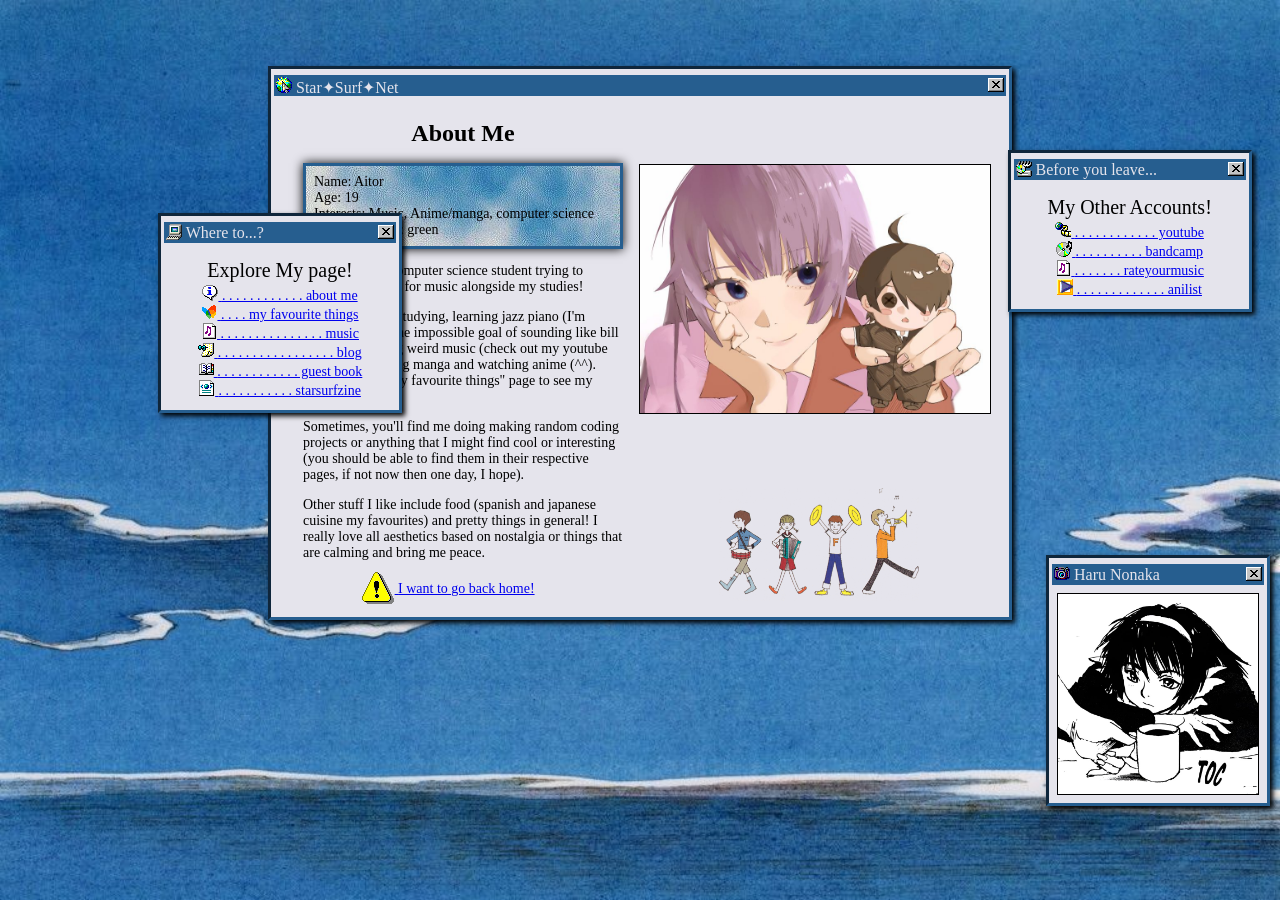
<file: aboutme.html>
<!DOCTYPE html>
<html>

<meta charset="UTF-8">
<meta name="viewport" content="width=device-width, initial-scale=1.0">
<title>Star✦Surf✦Net</title>
<link rel="icon" type="image/x-icon" href="/photos/favicon.png">
<style>
    body{

        --body-bg-image: url('photos/ykk.jpg');
        
        /* colors */
        --green: #265E8F;
        --cream: #E5E4EC;

    }
    .centeredstuff{
        max-width: fit-content;
        margin-left: auto;
        margin-right: auto;
        margin-top: 5%;
    }
    .centerimg {
        display: block;
        margin-left: auto;
        margin-right: auto;
        margin-top: auto;
        margin-bottom: auto;
        width: 100%;
    }
</style>

<body>
<link href="mystyle.css" rel="stylesheet">

<!--My links-->
<div id="navbar-container"></div>
<script src="loadNavbar.js"></script>


<div class = "centeredstuff">
  <!-- CENTER BOX -->
  <div> 
    <span class="winbody" style="display: inline-block; top: 220px; margin: 3px;">
      <span class="winbar">
        <span id="buttx" onmousedown="this.style.backgroundImage='url(photos/buttpress_x.png)'"
          onmouseup="this.style.backgroundImage='url(photos/butt_x.png)'">  
        </span>
        <p>
        <img src="photos/internet_ico.png" style="margin-left: 2px; margin-top: 2px;">
        Star✦Surf✦Net
        </p>
      </span>
        <div style="height: auto; margin: 8px;">
          <div class = "wincontent">
            <div style = "width: 350px;  float: right; margin: 60px 4px 16px 16px;">
                <img src="photos/senjougahara.jpg" style="width: 350px; border: 1px black solid; ">
                <img src="photos/advantage lucy characters.png" style = "margin-top: 20%; margin-right: 20%; width: 200px; float: right;">
            </div>
            <div style = "float: left; width: 320px; margin-left: 16px; ">
                <div style = "text-align: CENTER;">
                    <h1>About Me</h1>
                </div>
                
                <div class = "boxwithin">
                    <ul style="list-style: none; width: 300px; text-align: left; padding-left: 0px; margin: 3px;">
                    <li> 
                        <p style="font-size: 14px; display: inline;">Name: Aitor</p>
                    </li>
                    <li> 
                        <p style="font-size: 14px; display: inline;">Age: 19</p>
                    </li>
                    <li> 
                        <p style="font-size: 14px; display: inline;">Interests: Music, Anime/manga, computer science</p>
                    </li>
                    <li> 
                        <p style="font-size: 14px; display: inline;">Fabourite color: green</p>
                    </li>
                    </ul>
                </div>
                <p>
                    Hi again! I'm a computer science student trying to balance a passion for music alongside my studies!
                </p>
                <p>
                    I spend my time studying, learning jazz piano (I'm forever chasing the impossible goal of sounding like bill evans),
                    producing weird music (check out my youtube channel!!),
                    reading manga and watching anime (^^). Check out the "my favourite things" page to see my favourites!
                </p>
                <p>
                    Sometimes, you'll find me doing making random coding projects or anything that I might find cool or interesting (you should be able to find them in their respective pages, 
                    if not now then one day, I hope).
                </P>
                <p>
                    Other stuff I like include food (spanish and japanese cuisine my favourites) and pretty things in general! I really
                    love all aesthetics based on nostalgia or things that are calming and bring me peace.
                </p>

                <!-- go back home link-->
                <div style = "height: 40px;">
                    <a id= "home" href="index.html" style = "position: relative; top:-16px; left: 18%;">
                        <img src="photos/warning.png" style="display: inline; margin: 1px; position: relative; top: 12px;">
                        <p style="font-size: 14px; display: inline;">I want to go back home!</p>
                    </a>
                </div>

            </div>
          </div>
        </div>
      </div>
    </span>
  </div>
</div>

<!--my links-->
<div id="accounts-container"></div>
<script src="loadAccounts.js"></script>
<!--just a draggable image box-->
<div id = "container">
  <div id = "drag3" style = "display: inline-block; position: absolute; top: 45%; left: 70%;">
    <div id = "drag3header"> 
      <span class="winbody" style="display: inline-block; top: 220px; margin-left: 150px; margin-top: 150px; float: right;">
        <span class="winbar">
          <span id="buttx" onmousedown="this.style.backgroundImage='url(photos/buttpress_x.png)'"
            onmouseup="this.style.backgroundImage='url(photos/butt_x.png)'">  
          </span>
          <p>
          <img src="photos/camera.png" style="position: relative; top: 2px; left: 2px; margin-right: 2px;">
            Haru Nonaka
          </p>
        </span>
          <div style="height: auto; margin: 0px;">
            <div class = "wincontent">
              <img src="photos/haru nonaka.jpg" style="width: 200px; border: 1px black solid; display: block; margin: auto;">
            </div>
          </div>
        </div>
      </span>
    </div>
  </div>
</div>

</body>
</html>

<script>
//Make the DIV element draggagle:
dragElement(document.getElementById("drag"));
dragElement(document.getElementById("drag2"));
dragElement(document.getElementById("drag3"));
dragElement(document.getElementById("drag4"));

function dragElement(elmnt) {
  var pos1 = 0, pos2 = 0, pos3 = 0, pos4 = 0;
  if (document.getElementById(elmnt.id + "header")) {
    /* if present, the header is where you move the DIV from:*/
    document.getElementById(elmnt.id + "header").onmousedown = dragMouseDown;
  } else {
    /* otherwise, move the DIV from anywhere inside the DIV:*/
    elmnt.onmousedown = dragMouseDown;
  }

  function dragMouseDown(e) {
    e = e || window.event;
    e.preventDefault();
    // get the mouse cursor position at startup:
    pos3 = e.clientX;
    pos4 = e.clientY;
    document.onmouseup = closeDragElement;
    // call a function whenever the cursor moves:
    document.onmousemove = elementDrag;
  }

  function elementDrag(e) {
    e = e || window.event;
    e.preventDefault();
    // calculate the new cursor position:
    pos1 = pos3 - e.clientX;
    pos2 = pos4 - e.clientY;
    pos3 = e.clientX;
    pos4 = e.clientY;
    // set the element's new position:
    elmnt.style.top = (elmnt.offsetTop - pos2) + "px";
    elmnt.style.left = (elmnt.offsetLeft - pos1) + "px";
  }

  function closeDragElement() {
    /* stop moving when mouse button is released:*/
    document.onmouseup = null;
    document.onmousemove = null;
  }
}
</script>
</file>
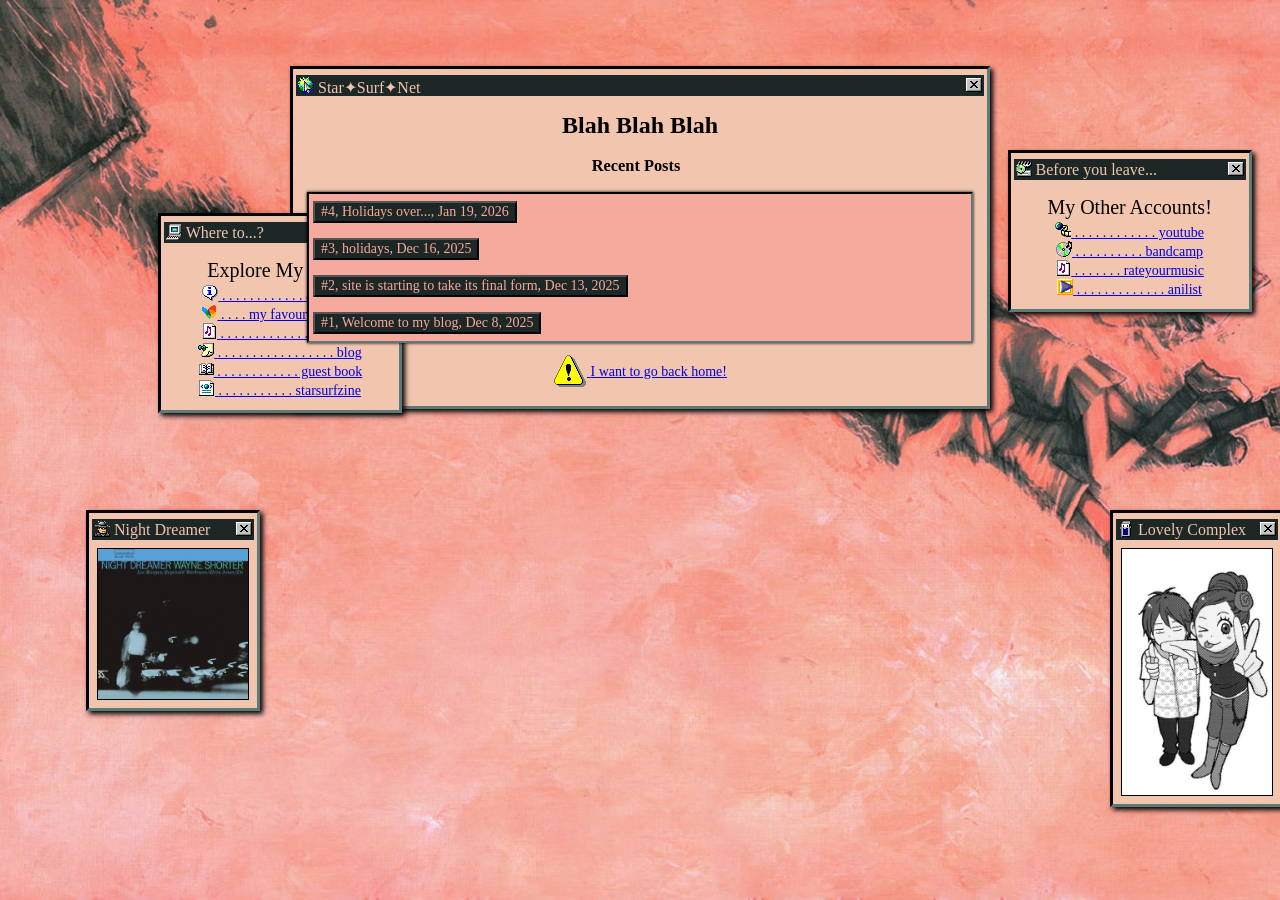
<file: blablabla.html>
<!DOCTYPE html>
<html>

<meta charset="UTF-8">
<meta name="viewport" content="width=device-width, initial-scale=1.0">
<title>Star✦Surf✦Net</title>
<link rel="icon" type="image/x-icon" href="/photos/favicon.png">
<link href="mystyle.css" rel="stylesheet">
<style>
    body{

        --body-bg-image: url('photos/flcl.png');
        background-size: cover;
        background: var(--body-bg-image) no-repeat center fixed;
        background-size: cover;
        /* colors */
        --green: #1d2726;
        --cream: #f2c5ae;
        --green2: #f6aa9d;

    }
    .centeredstuff{
        max-width: fit-content;
        margin-left: auto;
        margin-right: auto;
        margin-top: 5%;
    }
    .centerimg {
        display: block;
        margin-left: auto;
        margin-right: auto;
        margin-top: auto;
        margin-bottom: auto;
        width: 100%;
    }
</style>

<body>


<!--My links-->
<div id="navbar-container"></div>
<script src="loadNavbar.js"></script>


<div class = "centeredstuff">
  <!-- CENTER BOX -->
  <div> 
    <span class="winbody" style="display: inline-block; top: 220px; margin: 3px;">
      <span class="winbar">
        <span id="buttx" onmousedown="this.style.backgroundImage='url(photos/buttpress_x.png)'"
          onmouseup="this.style.backgroundImage='url(photos/butt_x.png)'">  
        </span>
        <p>
        <img src="photos/internet_ico.png" style="margin-left: 2px; margin-top: 2px;">
        Star✦Surf✦Net
        </p>
      </span>
        <div style="height: auto;">
          <div class = "wincontent">
            <div style = "width: fit-content;margin: 4px;">
              <div style = "text-align: CENTER;">
                  <h1>Blah Blah Blah </h1>
              </div>
              <div style = "width: fit-content; margin: auto; position: relative;">
                <h3 style = "text-align: center; margin-left: -8px;">
                  Recent Posts
                </h3>
                <div class = "blogcontent" style = "max-height: 80vh;width: 650px; padding-top: -4px; padding-bottom: 7px; position: relative; z-index: 1;">
                  <div style = "margin-top: -8px;">
                    <button type="button" class="collapsible">#4, Holidays over..., Jan 19, 2026</button>
                    <div class = "content" style = "margin-bottom: -20px;">
                      <p>A new year means a I have to lock in and stuff ... I made a few resolutions 
                        this year, I won't go through all of them but the main ones are that I will complete an album 
                        before the end of this year (I'm startign to get some good ideas! and the second being I will 
                        read a book a month. I ordered Yukio Mishima's The Sailor Who Fell From Grace With the Sea but
                        it's taking its while to arrive... I ordered it like a week ago but it won't arrive until like 
                        the 21st or 22nd... Looks like I'll only have just over a week to finish it sighhhhh.

                        <br>
                        Also I have some plans for this website so stay tuned!!!!
                      </p>
                    </div>
                    <br>
                    <button type="button" class="collapsible">#3, holidays, Dec 16, 2025</button>
                    <div class = "content" style = "margin-bottom: -20px;">
                      <p>holiday time yayyyy</p> 
                      <p>Ok, now that I have some time off I have a bunch of stuff I want to do over the holidays! Ok so first
                        I need to finish writing the lyrics and just finish this one soul style song I was writing, I want to 
                        spend some time drawing a little or whatever, I wanna draw another pixel art character and draw some of my 
                        favourite characters as usual, maybe I'll try draw Rei (I have failed at drawing her MULTIPLE times, for
                        some reason I find her especially difficult to get right). I also have a few animes I need to watch, I want
                        to finish watching the eva rebuilds, and also Hibike Euphonium (at least I want to finish the second season). 
                        If I finish those two I want to watch haibani renmei!
                        I have a few mangas I want to read, I want to read some shoujo manga and also okaeri alice (I love shuzo oshimi). 
                        I need to catch up on chainsawman and kaoru hana too (there's too much to read man). Oh yeah, I need to also finish 
                        house in fata morgana with my friend (it has taken us WAY too long... but its just now getting intersting woo!).
                      </p>
                      <p>
                        What else... oh yeah I need to practice the piano so I'm gonna set out some vague goals for that.. hmmm.., 
                        I need to perfect the head for confirmation and work out some voicings for the B section of polka dots and 
                        moon beams, tho that's almost done... I should learn some more bebop tunes? I need to practice my voicings too,
                        I'll have to think more about this... 
                      </p>
                      <p>
                        I also want to keep working on this website! I was thinking it would be nice to add a page that has a technozen
                        aesthetic but I don't know what content to add onto that page... maybe I'll just add some images and text 
                        and random widgets and just have it there for the vibes lmao
                      </p>
                      <p>
                        I also need to do my coursework and study up on maths (I was not paying attention in class...)
                      </p>
                    </div>
                    <br>
                    <button type="button" class="collapsible">#2, site is starting to take its final form, Dec 13, 2025</button>
                    <div class = "content" style = "margin-bottom: -20px;">
                      <p>Second blog poast woaaaah</p> 
                      <p>Today I spent way too long working on this site and completely redid the front page, drew logos and 
                        added a bunch of widgets to it. Coolest things I added today was a widget that shows my top track this weekly
                        and a functioning guestbook! The widget took WAYY too long to create because for some reason fetching album
                        art from last fm's API is basically IMPOSSIBLE... So, I had to make it fetch from iTunes API once its gotten
                        my top track from the last fm API. My only worry is that iTunes won't have as many albums as last fm but whatever.
                        The internet said its the most reliable source...
                      </p>
                    </div>
                    <br>
                    <button type="button" class="collapsible">#1, Welcome to my blog, Dec 8, 2025</button>
                    <div class = "content" style = "margin-bottom: -25px;">
                      <img src = "photos/osaka.jpg" style = "float: right; width: 50px; border: 1px solid black;">
                      <p>Hallo everynyan! this is my first blog post!</p> 
                      <p>Hmmm... I don't have much to say for now let me think of something err..</p>
                      <p>Oh yeah, I've been reading "Yesterday Wo Utatte" recently, I love the art style 
                        and the character designs! The slight melancholy or loneliness that seems to linger 
                        around most of the characters is a feature of a lot of my favourite manga. I'm almost
                        finished with it which is a shame because I'm loving it a lot. Though, I heard the anime
                        skips a lot of content and is not very good...</p>
                    </div>
                    <br>
                  </div>
                </div> 
              </div>
              <!-- go back home link-->
              <div style = "height: 40px; text-align: center; margin-top: 15px;">
                  <a id= "home" href="index.html" style = "position: relative; top:-16px;">
                      <img src="photos/warning.png" style="display: inline; margin: 1px; position: relative; top: 12px;">
                      <p style="font-size: 14px; display: inline;">I want to go back home!</p>
                  </a>
              </div>  
            </div>
          </div>
        </div>
      </div>
    </span>
  </div>
</div>

<!--my links-->
<div id="accounts-container"></div>
<script src="loadAccounts.js"></script>

<!--just a draggable image box-->
<div id = "container">
  <div id = "drag4" style = "display: inline-block; position: absolute; top: 40%; left: -5%;">
    <div id = "drag4header"> 
      <span class="winbody" style="display: inline-block; top: 220px; margin-left: 150px; margin-top: 150px; float: right;">
        <span class="winbar">
          <span id="buttx" onmousedown="this.style.backgroundImage='url(photos/buttpress_x.png)'"
            onmouseup="this.style.backgroundImage='url(photos/butt_x.png)'">  
          </span>
          <p>
          <img src="photos/agent.png" style="position: relative; top: 2px; left: 2px; margin-right: 2px;">
            Night Dreamer
          </p>
        </span>
          <div style="height: auto; margin: 0px;">
            <div class = "wincontent">
              <img src="photos/nightdreamer.jpg" style="width: 150px; border: 1px black solid; display: block; margin: auto;">
            </div>
          </div>
        </div>
      </span>
    </div>
  </div>
</div>

<!--just a draggable image box-->
<div id = "container">
  <div id = "drag3" style = "display: inline-block; position: absolute; top: 40%; left: 75%;">
    <div id = "drag3header"> 
      <span class="winbody" style="display: inline-block; top: 220px; margin-left: 150px; margin-top: 150px; float: right;">
        <span class="winbar">
          <span id="buttx" onmousedown="this.style.backgroundImage='url(photos/buttpress_x.png)'"
            onmouseup="this.style.backgroundImage='url(photos/butt_x.png)'">  
          </span>
          <p>
          <img src="photos/cards.png" style="position: relative; top: 2px; left: 2px; margin-right: 2px;">
            Lovely Complex 
          </p>
        </span>
          <div style="height: auto; margin: 0px;">
            <div class = "wincontent">
              <img src="photos/lovely.jpg" style="width: 150px; border: 1px black solid; display: block; margin: auto;">
            </div>
          </div>
        </div>
      </span>
    </div>
  </div>
</div>

</body>
</html>

<script>
//Make the DIV element draggagle:
dragElement(document.getElementById("drag"));
dragElement(document.getElementById("drag2"));  
dragElement(document.getElementById("drag3"));  
dragElement(document.getElementById("drag4"));

function dragElement(elmnt) {
  if (!elmnt) return;
  var pos1 = 0, pos2 = 0, pos3 = 0, pos4 = 0;
  if (document.getElementById(elmnt.id + "header")) {
    /* if present, the header is where you move the DIV from:*/
    document.getElementById(elmnt.id + "header").onmousedown = dragMouseDown;
  } else {
    /* otherwise, move the DIV from anywhere inside the DIV:*/
    elmnt.onmousedown = dragMouseDown;
  }

  function dragMouseDown(e) {
    e = e || window.event;
    e.preventDefault();
    // get the mouse cursor position at startup:
    pos3 = e.clientX;
    pos4 = e.clientY;
    document.onmouseup = closeDragElement;
    // call a function whenever the cursor moves:
    document.onmousemove = elementDrag;
  }

  function elementDrag(e) {
    e = e || window.event;
    e.preventDefault();
    // calculate the new cursor position:
    pos1 = pos3 - e.clientX;
    pos2 = pos4 - e.clientY;
    pos3 = e.clientX;
    pos4 = e.clientY;
    // set the element's new position:
    elmnt.style.top = (elmnt.offsetTop - pos2) + "px";
    elmnt.style.left = (elmnt.offsetLeft - pos1) + "px";
  }

  function closeDragElement() {
    /* stop moving when mouse button is released:*/
    document.onmouseup = null;
    document.onmousemove = null;
  }
}

var coll = document.getElementsByClassName("collapsible");
var i;

for (i = 0; i < coll.length; i++) {
  coll[i].addEventListener("click", function() {
    this.classList.toggle("active");
    var content = this.nextElementSibling;
    if (content.style.display === "block") {
      content.style.display = "none";
    } else {
      content.style.display = "block";
    }
  });
}
</script>
</file>
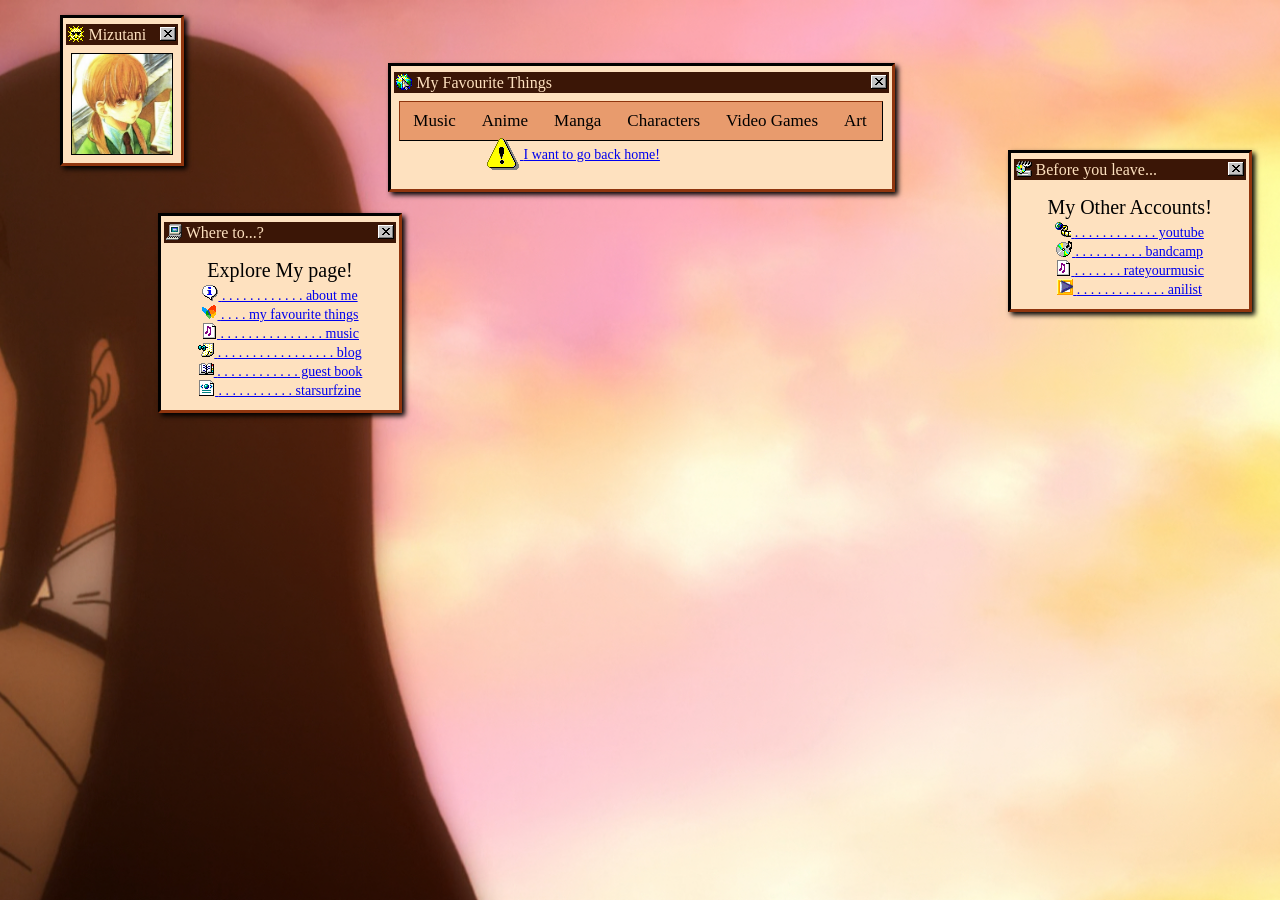
<file: myfavouritethings.html>
<!DOCTYPE html>
<html>

<meta charset="UTF-8">
<meta name="viewport" content="width=device-width, initial-scale=1.0">
<title>Star✦Surf✦Net</title>
<link rel="icon" type="image/x-icon" href="/photos/favicon.png">
<style>
    body{

        --body-bg-image: url('photos/madoka.png');
        
        /* colors */
        --green: #3b1606;
        --green2: #e89b6d;
        --cream: #fee1bf;

    }
    .centeredstuff{
        max-width: fit-content;
        margin-left: auto;
        margin-right: auto;
        margin-top: 5%;
        max-height: 80vh;
        
    }
    .centerimg {
        display: block;
        margin-left: auto;
        margin-right: auto;
        margin-top: auto;
        margin-bottom: auto;
        width: 100%;
    }
</style>

<body>
<link href="mystyle.css" rel="stylesheet">

<!--My links-->
<div id="navbar-container"></div>
<script src="loadNavbar.js"></script>


<div class = "centeredstuff">
  <!-- CENTER BOX -->
  <div> 
    <span class="winbody" style="display: inline-block; top: 220px; margin-left: 3px;">
      <span class="winbar">
        <span id="buttx" onmousedown="this.style.backgroundImage='url(photos/buttpress_x.png)'"
          onmouseup="this.style.backgroundImage='url(photos/butt_x.png)'">  
        </span>
        <p>
        <img src="photos/internet_ico.png" style="margin-left: 2px; margin-top: 2px; margin-bottom: -2px;">
        My Favourite Things
        </p>
      </span>
        <div style="height: 100%; margin-left: auto; margin-right: auto;">
          <div class = "wincontent">
            <!--
            <div style = "font-size: 24px; width: auto; margin: auto; text-align: center;">
                My Favourite Things
            </div>-->
            <div style = "width: fit-content; margin-right: 3px;"> 
               <div class="tab" style = "width: 100%; text-align: center;">
                    <button class="tablinks" onclick="openCity(event, 'music tab')" id = "default">Music</button>
                    <button class="tablinks" onclick="openCity(event, 'Anime')">Anime</button>
                    <button class="tablinks" onclick="openCity(event, 'Manga')">Manga</button>
                    <button class="tablinks" onclick="openCity(event, 'Characters')">Characters</button>
                    <button class="tablinks" onclick="openCity(event, 'Video Games')">Video Games</button>
                    <button class="tablinks" onclick="openCity(event, 'Art')">Art</button>                    
                </div>

                <div id="music tab" class="tabcontent" style = "width: 750px;">
                    <h1>Music</h1>
                    <img src="photos/chart.png" style="width: 350px; border: 0px black solid; margin: -20px -8px 16px 12px; float: right;">
                    <div class = "tabbox">
                        <p>Music is probably my favourite thing ever! I love it so much that I have dedicated pages for it!</p>
                        <p>So here I'll just list some of my fabourite things to listen to!</p>
                        <p>In terms of style, I enjoy listening to most styles and discovering new things is always something
                            I'm looking to do. My favourite genres would be: Jazz (all of it), Shibuya-kei, Soul, MPB/Bossa Nova
                            and anything with samples or that mixes electronic and more traditional approaches together. 
                        </p> 
                        <h2>Favourite Albums</h2>                  
                        <ul>
                          <li>
                              <h3>My Favourite Things - John Coltrane</h3>
                              <p>
                                  This is my favourite jazz album ever, the title track is the answer I usually give out
                                  when someone asks me the terrible question of "What is your favourite song?" lol.
                                  There is something so magical about John Coltrane's classic quartet and here they manage to balance 
                                  beauty and intensity in a way they never manage to replicate exactly. 
                                  Well, technically its not the classic quartet since the bassist is different - here its Steve Davis and the classic
                                  quartet is with Jimmy Garrison on bass - but the rest of the musicians are the same. 
                              </p>
                              <p>
                                  Also can we take a moment to appreciate the insanity that is using the coltrane changes 
                                  over Gershwin's "But Not For Me"? How does it work so well???
                              </p>
                          </li>
                          <li>
                              <h3>Fantasma - Cornelius</h3>
                              <p>
                                  This album man... its... its a weird album to say the least. First 2 or 3 times I tried listening to it 
                                  I couldn't even get through half of the album! Yet, the intro track - "mic check" - intrigued me so much 
                                  with its innovative use of sound design and music production in such an artistic way to write what should be
                                  a shitty comedy sketch in a way that is somehow profoundly moving and that you will keep coming back to.
                              </p>
                              <p> 
                                  I mean - could you even call it a proper song? As I continued listening, and the initial distate for its 
                                  eclectic and all over the place style sound was left behind, I began to hear this same unique and perfectly executed
                                  experimentation with weird sounds and electronic music alongside the more traditional songwriting of cornelius throughout
                                  all the songs. With each listen, I heard new sounds and eventually it became one of my biggest sources of inspiration for everything.
                              </p>
                              <p> 
                                  Its not just its unique sound that I love, however, its variety in emotion throughout is like I've never heard before. 
                                  There are mellow and dreamy sounds, there are fun and ridiculous sounds, there are happy sounds, there are calm sounds, there are 
                                  intense sounds, there are melancholy sounds. Its noisy, its quiet, its experimental, its familiar, its ahead of its time yet it also 
                                  sounds dated. I guess, to me, it might just be everything. 
                              </p>
                          </li>
                          <li>
                              <h3>Donuts - J Dilla</h3> 
                              <p>
                                  An album that showed me the beauty of sampling by the producer who inspired me to pick up music production. 
                              </p>
                              <p>
                                  So many beautiful samples manipulated in such a beautiful way that they allow J Dilla to sing through them. 
                                  Somehow, there's so much emotion poured into each of the sample chops, each drenched with such a pure love for the
                                  original tracks yet the complete reinvention of the songs elevates them further. An album where its parts are near perfect
                                  yet somehow the whole manages to be far greater than the sum of its components. 
                              </p>
                              <p>
                                  Oh, I can't stand to see you cry...
                              </p>
                          </li>
                          <li>
                              <h3>Lamp - For Lovers</h3>
                              <p>
                                Lamp's "for lovers" has become my go-to comfort album. The perfect album to read manga or study to for me. While it may be the least
                                unique or influential album on the least it is an album that just perfectly suits me. The soft tones, the touch of nostalgia 
                                combined with the touch of positivity. The jazz, the bossa nova, the chords (and oh my god the chords...), the melodies, everything was made perfect for my tastes. 
                                More than just that however, the album shines in how concise it provides a complete experience. Not a single second is boring or recycling ideas, each
                                song complements the previous songs perfectly and no two songs serve the same function. The story created by each songs individual sounds is beautiful in of itself. 
                              </p>
                              <p>
                                This album just sounds like reading wholesome slice of life or romance manga with a warm coffee on a slow and quiet spring morning, and there is nothing more me than that
                              </p>
                          </li>
                          <li> 
                              <h3>Milton Nascimento & Lô Borges - Clube Da Esquina</h3>

                              <p>
                                This album is just so emotionally powerful to me. So many songs that have moved me to tears - in fact it was the first album
                                to ever move me to tears on first listen - midway through "Clube Da Esquina nº2". The genius of Lô Borges perfectly complements 
                                the genius of Milton Nascimento here and the sound of the album is just so entrancing. 
                              </p>
                              <p>
                                The songwriting and isntrumentation is exceptional throughout, perfectly combining influences from the beatles and traditional Brazilian 
                                styles in a way that elevates both those sounds. The lyrics are some of my favourites of all time and I think the opening track "Tudo O Que Você Podia Ser"
                                has some of the most powerful lyrics of all time - especially when placed within the context of 1970s Brazil and the oppressive government. 
                              </p>
                            </li>

                            <li>
                                <h3>Waltz For Debby - Bill Evans Trio</h3>

                                <p>Ok I was only planning on doing 5 favourite albums but I had to add a bonus jazz one...</p>
                                <p>
                                  Bill evans... this has been said many times, but he is the pianist with possibly the greatest voicings I've ever heard.
                                  He manages to bring out so much emotion from the piano with each individual chord... I don't even know how. 
                                  And that's just talking about Evans... The interplay between the trio as a whole is incredibly special,
                                  especially that of Scott LaFaro on the bass. The bass on this album doesn't just accompany - it provides melodic ideas 
                                  and development just as the piano does. 
                                </p>
                                <p>
                                  This album is so special to me as it has accompanied me through my hardest moments - it puts me at ease. 
                                </p>
                              </li>
                        </ul>
                    </div>
                </div>
                <div id="Anime" class="tabcontent" style = "width: 750px;">
                  <img src="photos/anime.jpg" style="width: 350px; border: 2px black solid; margin: 0px -8px 16px 12px; float: right;">
                  <div class = "tabbox">
                    <h3>Anime</h3>
                    <p>You might not have noticed this yet but I'm actually a big anime fan! Growing up my favourite
                      anime was JoJo's Bizarre Adventure, but now I prefer to watch romance, slice of life or psychological animes 
                      more. There's something I find so comforting about the pretty art styles of anime compared to other more live 
                      action shows... 
                    </p> 
                    <p>Below you can read a rant about some of my favourite animes, also I cannot guarantee that there won't be any 
                      spoilers in these so be careful!!</p>

                    <h2>Favourite Animes</h2>                  
                    <ul>
                      <li>
                        <h3>The Monogatari Series</h3>
                        <p>
                          I love the characters and writing its so good... you have to ignore some stuff but aside from that...
                        </p>
                        <p>
                          Also the art style and soundtrack is too good! 
                        </p>
                      </li>
                      <li>
                        <h3>Cowboy Bebop</h3>
                        <p>Love the art and the characters, this story taught me to appreciate charcters in stories, 
                          changed the way I look at stories in general. </p>
                        </li>
                      <li>
                        <h3>Evangelion</h3>
                        <p>Is there anything I can say about this that hasn't already been said? I'm literally rei...</p>
                      </li>
                      <li>
                        <h3>Madoka Magica</h3>
                        <p>Peak of doomed yuri... makes me cry every time... I love homura as a character and how 
                          homura and madoka compliment each other as characters. It's so beautiful... hopefully the
                          movie will be just as peak!
                        </p>
                      </li>
                      <li>
                        <h3>Serial Experiments Lain</h3>
                        <p>Scarily ahead of its time... story is great and I probably relate way more than I would like 
                          to... aesthetic is also unmatched.
                        </p>
                      </li>
                    </ul>
                  </div>
                </div>
                <div id="Manga" class="tabcontent" style = "width:750px;">
                  <img src="photos/manga.jpg" style="width: 350px; border: 2px black solid; margin: 0px -8px 16px 12px; float: right;">
                  <h3>Manga</h3>
                  <p>I love reading manga especially romance and slice of life stuff! Also I lowkey read
                    too much yuri lol... 
                  </p>
                </div>
                <div id="Characters" class="tabcontent" style = "width:750px;">
                  <img src="photos/characters.jpg" style="width: 350px; border: 2px black solid; margin: 0px -8px 16px 12px; float: right;">
                  <h3>Characters</h3>
                  <p>Most of my favourite characters are just introverted anime girls (except faye)... sigh... they're just like me... 
                  </p>
                </div>
                <div id="Video Games" class="tabcontent">
                    <h3>Video Games</h3>
                    <p>Under construction</p>
                </div>
                <div id="Art" class="tabcontent">
                    <h3>Art</h3>
                    <p>Under construction</p>
                </div>
                <!-- go back home link-->
                <div style = "height: 40px;">
                    <a id= "home" href="index.html" style = "position: relative; top:-16px; left: 18%;">
                        <img src="photos/warning.png" style="display: inline; margin: 1px; position: relative; top: 12px;">
                        <p style="font-size: 14px; display: inline;">I want to go back home!</p>
                    </a>
                </div>
                
            </div>
          </div>
        </div>
      </div>
    </span>
  </div>
</div>

<!--my links-->
<div id="accounts-container"></div>
<script src="loadAccounts.js"></script>

<!--just a draggable image box-->
<div id = "container">
  <div id = "drag3" style = "display: inline-block; position: absolute; top: -15%; left: -7%;">
    <div id = "drag3header"> 
      <span class="winbody" style="display: inline-block; top: 220px; margin-left: 150px; margin-top: 150px; float: right;">
        <span class="winbar">
          <span id="buttx" onmousedown="this.style.backgroundImage='url(photos/buttpress_x.png)'"
            onmouseup="this.style.backgroundImage='url(photos/butt_x.png)'">  
          </span>
          <p>
          <img src="photos/sun.png" style="position: relative; top: 2px; left: 2px; margin-right: 2px;">
            Mizutani
          </p>
        </span>
          <div style="height: auto; margin: 0px;">
            <div class = "wincontent">
              <img src="photos/mizutani.jpg" style="width: 100px; border: 1px black solid; display: block; margin: auto;">
            </div>
          </div>
        </div>
      </span>
    </div>
  </div>
</div>

</body>
</html>

<script>
//Make the DIV element draggagle:
dragElement(document.getElementById("drag"));
dragElement(document.getElementById("drag2"));
dragElement(document.getElementById("drag3"));

function dragElement(elmnt) {
  var pos1 = 0, pos2 = 0, pos3 = 0, pos4 = 0;
  if (document.getElementById(elmnt.id + "header")) {
    /* if present, the header is where you move the DIV from:*/
    document.getElementById(elmnt.id + "header").onmousedown = dragMouseDown;
  } else {
    /* otherwise, move the DIV from anywhere inside the DIV:*/
    elmnt.onmousedown = dragMouseDown;
  }

  function dragMouseDown(e) {
    e = e || window.event;
    e.preventDefault();
    // get the mouse cursor position at startup:
    pos3 = e.clientX;
    pos4 = e.clientY;
    document.onmouseup = closeDragElement;
    // call a function whenever the cursor moves:
    document.onmousemove = elementDrag;
  }

  function elementDrag(e) {
    e = e || window.event;
    e.preventDefault();
    // calculate the new cursor position:
    pos1 = pos3 - e.clientX;
    pos2 = pos4 - e.clientY;
    pos3 = e.clientX;
    pos4 = e.clientY;
    // set the element's new position:
    elmnt.style.top = (elmnt.offsetTop - pos2) + "px";
    elmnt.style.left = (elmnt.offsetLeft - pos1) + "px";
  }

  function closeDragElement() {
    /* stop moving when mouse button is released:*/
    document.onmouseup = null;
    document.onmousemove = null;
  }
}

document.getElementById("default").click();
function openCity(evt, cityName) {
  var i, tabcontent, tablinks;
  tabcontent = document.getElementsByClassName("tabcontent");
  for (i = 0; i < tabcontent.length; i++) {
    tabcontent[i].style.display = "none";
  }
  tablinks = document.getElementsByClassName("tablinks");
  for (i = 0; i < tablinks.length; i++) {
    tablinks[i].className = tablinks[i].className.replace(" active", "");
  }
  document.getElementById(cityName).style.display = "block";
  evt.currentTarget.className += " active";
}
</script>
</file>
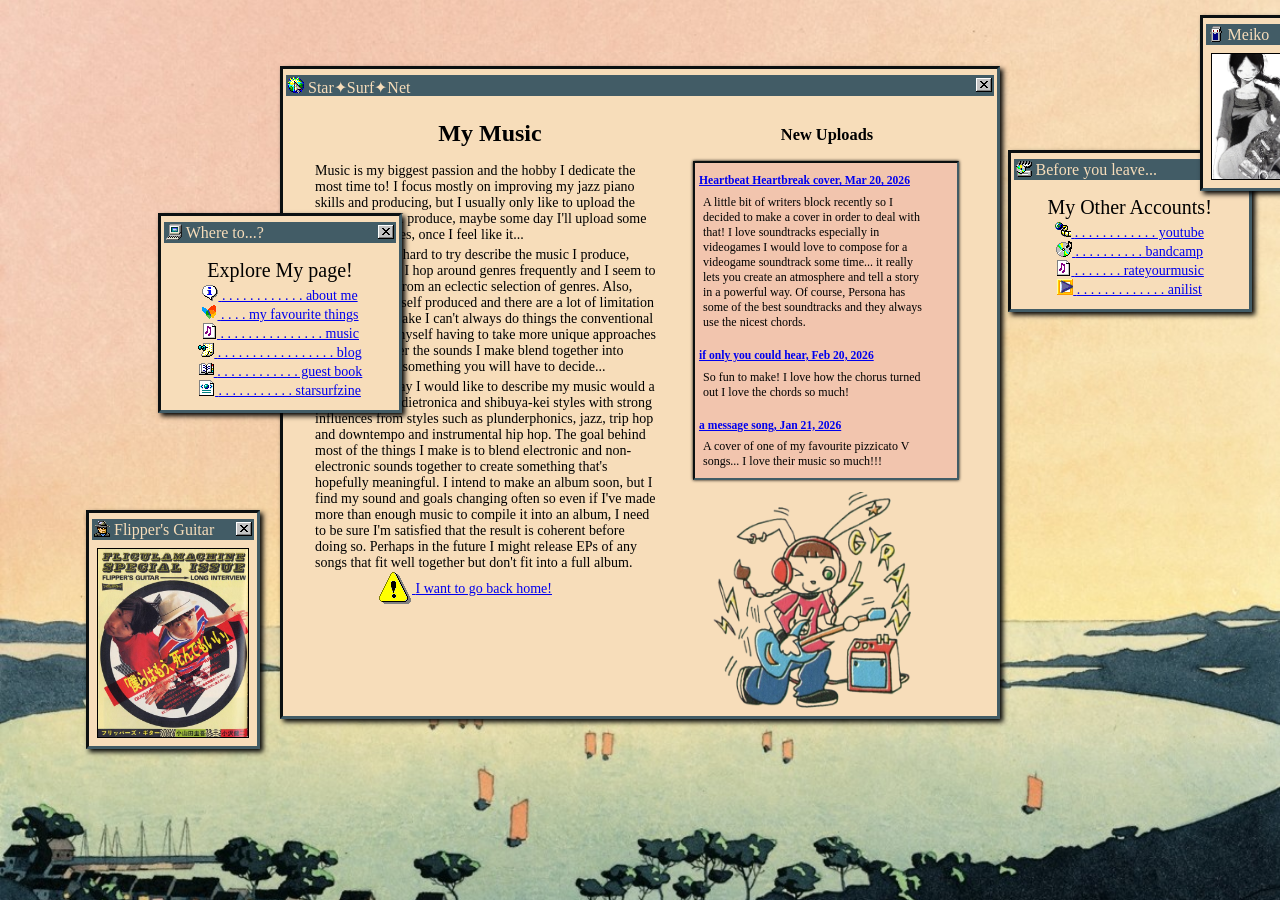
<file: mymusic.html>
<!DOCTYPE html>
<html>

<meta charset="UTF-8">
<meta name="viewport" content="width=device-width, initial-scale=1.0">
<title>Star✦Surf✦Net</title>
<link rel="icon" type="image/x-icon" href="/photos/favicon.png">
<link href="mystyle.css" rel="stylesheet">
<style>
    body{

        --body-bg-image: url('photos/yuki.jpg');
        background-size: cover;
        background: var(--body-bg-image) no-repeat center fixed;
        background-size: cover;
        /* colors */
        --green: #425c66;
        --green2: #f2c5ae;
        --cream: #f7ddba;

    }
    .centeredstuff{
        max-width: fit-content;
        margin-left: auto;
        margin-right: auto;
        margin-top: 5%;
    }
    .centerimg {
        display: block;
        margin-left: auto;
        margin-right: auto;
        margin-top: auto;
        margin-bottom: auto;
        width: 100%;
    }
</style>

<body>


<!--My links-->
<div id="navbar-container"></div>
<script src="loadNavbar.js"></script>


<div class = "centeredstuff">
  <!-- CENTER BOX -->
  <div> 
    <span class="winbody" style="display: inline-block; top: 220px; margin: 3px;">
      <span class="winbar">
        <span id="buttx" onmousedown="this.style.backgroundImage='url(photos/buttpress_x.png)'"
          onmouseup="this.style.backgroundImage='url(photos/butt_x.png)'">  
        </span>
        <p>
        <img src="photos/internet_ico.png" style="margin-left: 2px; margin-top: 2px;">
        Star✦Surf✦Net
        </p>
      </span>
        <div style="height: auto; margin: 8px;">
          <div class = "wincontent">
            <div style = "width: 300px; float: right; margin: 4px 0px 0px 16px; position: relative;">
                <h3 style = "text-align: center; margin-left: -8px;">
                  New Uploads
                </h3>
                <div class = "blogcontent" style = "width: 250px; margin-left: 12px; padding-top: -4px; position: relative; z-index: 1;">
                  <div style = "margin-top: -8px;">
                    <h5><a href = "https://youtu.be/Kj7rLk7XKXc">Heartbeat Heartbreak cover, Mar 20, 2026</a></h5>
                    <p>A little bit of writers block recently so I decided to make a cover in order to deal with that! 
                      I love soundtracks especially in videogames I would love to compose for a videogame soundtrack some 
                      time... it really lets you create an atmosphere and tell a story in a powerful way. Of course, Persona
                      has some of the best soundtracks and they always use the nicest chords. 
                    </p>
                    <h5><a href = "https://youtu.be/3eOc1y01cbE?si=_6Kk2RqwUiHe7LtW">if only you could hear, Feb 20, 2026</a></h5>
                    <p>So fun to make! I love how the chorus turned out I love the chords so much!</p>
                    <h5><a href = "https://youtu.be/nl-EJZ94vkM">a message song, Jan 21, 2026</a></h5>
                    <p>A cover of one of my favourite pizzicato V songs... I love their music so much!!!</p>
                    <h5><a href = "https://youtu.be/NiQEzHRv2VM">pay attention to me !, Jan 9, 2026</a></h5>
                    <p>A silly silly song with some awesome sound effects and stuff I went all out with the plus-tech squeeze
                      box influence on this one muehehe.
                    </p>
                    <h5><a href = "https://youtu.be/C-ZjX3MW5aE?si=MFBpp9k_qN1d6slM">Dreaming Again, Dec 27, 2025</a></h5>
                    <p>Soul style song inspired by doopee time and marvin gaye! Working on my bass sounds and synthv tuning</p>
                    <h5><a href = "https://youtu.be/eiStWYzHj38">Float with the leaves, Nov 18, 2025</a></h5>
                    <p>A twee pop influenced song I made. Trying to work on writing more pop style songs!</p>
                    <h5><a href = "https://youtu.be/7kw8kYluvFk">Zoom Up - Kahimi Karie cover, Nov 16, 2025</a></h5>
                    <p>A cover of one of the cutest shibuya-kei songs! I love this song so much, hopefully i 
                      did it justice...</p>
                    <h5><a href = "https://youtu.be/twl1wKGT9ZQ">I wish to be just lines on a canvas, Nov 16, 2025</a></h5>
                    <p>Another synthesizer V song I wrote. I was kinda listening to wowoka's unhappy refrain on repeat
                      at the time so I took some inspiration from their songwriting style, although adapted to my style 
                      so not as rock-y</p>
                  </div>
                </div> 
                <img src="photos/nyami.png" style = "width: 200px; margin-top: 10px; margin-left: 10%;">
              </div>
            <div style = "float: left; width: 350px; margin-left: 16px; ">
              <div style = "text-align: CENTER;">
                  <h1>My Music</h1>
              </div>

              <div class = "tabbox" style = "max-height: 70vh;">
                <p>
                Music is my biggest passion and the hobby I dedicate the most time to! I focus mostly on improving
                my jazz piano skills and producing, but I usually only like to upload the original music I produce,
                maybe some day I'll upload some solo piano pieces, once I feel like it...
                </p>

                <p>
                I always find it hard to try describe the music I produce, mostly because I hop around genres 
                frequently and I seem to take influence from an eclectic selection of genres. Also, since this
                is all self produced and there are a lot of limitation to what I can make I can't always do things
                the conventional way, so I find myself having to take more unique approaches I guess. 
                Whether the sounds I make blend together into music nicely is something you will have to decide...
                </p>

                <p>
                Anyway, the way I would like to describe my music would a mix between indietronica and shibuya-kei 
                styles with strong influences from styles such as plunderphonics, jazz, trip hop and downtempo 
                and instrumental hip hop. The goal behind most of the things I make is to blend electronic and 
                non-electronic sounds together to create something that's hopefully meaningful. I intend to make
                an album soon, but I find my sound and goals changing often so even if I've made more than enough
                music to compile it into an album, I need to be sure I'm satisfied that the result is coherent
                before doing so. Perhaps in the future I might release EPs of any songs that fit well together
                but don't fit into a full album. 
                </p>  
              </div>
              <!-- go back home link-->
              <div style = "height: 40px;">
                  <a id= "home" href="index.html" style = "position: relative; top:-16px; left: 18%;">
                      <img src="photos/warning.png" style="display: inline; margin: 1px; position: relative; top: 12px;">
                      <p style="font-size: 14px; display: inline;">I want to go back home!</p>
                  </a>
              </div>  
            </div>
          </div>
        </div>
      </div>
    </span>
  </div>
</div>

<!--my links-->
<div id="accounts-container"></div>
<script src="loadAccounts.js"></script>

<!--just a draggable image box-->
<div id = "container">
  <div id = "drag4" style = "display: inline-block; position: absolute; top: 40%; left: -5%;">
    <div id = "drag4header"> 
      <span class="winbody" style="display: inline-block; top: 220px; margin-left: 150px; margin-top: 150px; float: right;">
        <span class="winbar">
          <span id="buttx" onmousedown="this.style.backgroundImage='url(photos/buttpress_x.png)'"
            onmouseup="this.style.backgroundImage='url(photos/butt_x.png)'">  
          </span>
          <p>
          <img src="photos/agent.png" style="position: relative; top: 2px; left: 2px; margin-right: 2px;">
            Flipper's Guitar
          </p>
        </span>
          <div style="height: auto; margin: 0px;">
            <div class = "wincontent">
              <img src="photos/flippersguitar.jpg" style="width: 150px; border: 1px black solid; display: block; margin: auto;">
            </div>
          </div>
        </div>
      </span>
    </div>
  </div>
</div>

<!--just a draggable image box-->
<div id = "container">
  <div id = "drag3" style = "display: inline-block; position: absolute; top: -15%; left: 82%;">
    <div id = "drag3header"> 
      <span class="winbody" style="display: inline-block; top: 220px; margin-left: 150px; margin-top: 150px; float: right;">
        <span class="winbar">
          <span id="buttx" onmousedown="this.style.backgroundImage='url(photos/buttpress_x.png)'"
            onmouseup="this.style.backgroundImage='url(photos/butt_x.png)'">  
          </span>
          <p>
          <img src="photos/cards.png" style="position: relative; top: 2px; left: 2px; margin-right: 2px;">
            Meiko 
          </p>
        </span>
          <div style="height: auto; margin: 0px;">
            <div class = "wincontent">
              <img src="photos/solanin.jpg" style="width: 100px; border: 1px black solid; display: block; margin: auto;">
            </div>
          </div>
        </div>
      </span>
    </div>
  </div>
</div>

</body>
</html>

<script>
//Make the DIV element draggagle:
dragElement(document.getElementById("drag"));
dragElement(document.getElementById("drag2"));  
dragElement(document.getElementById("drag3"));  
dragElement(document.getElementById("drag4"));

function dragElement(elmnt) {
  var pos1 = 0, pos2 = 0, pos3 = 0, pos4 = 0;
  if (document.getElementById(elmnt.id + "header")) {
    /* if present, the header is where you move the DIV from:*/
    document.getElementById(elmnt.id + "header").onmousedown = dragMouseDown;
  } else {
    /* otherwise, move the DIV from anywhere inside the DIV:*/
    elmnt.onmousedown = dragMouseDown;
  }

  function dragMouseDown(e) {
    e = e || window.event;
    e.preventDefault();
    // get the mouse cursor position at startup:
    pos3 = e.clientX;
    pos4 = e.clientY;
    document.onmouseup = closeDragElement;
    // call a function whenever the cursor moves:
    document.onmousemove = elementDrag;
  }

  function elementDrag(e) {
    e = e || window.event;
    e.preventDefault();
    // calculate the new cursor position:
    pos1 = pos3 - e.clientX;
    pos2 = pos4 - e.clientY;
    pos3 = e.clientX;
    pos4 = e.clientY;
    // set the element's new position:
    elmnt.style.top = (elmnt.offsetTop - pos2) + "px";
    elmnt.style.left = (elmnt.offsetLeft - pos1) + "px";
  }

  function closeDragElement() {
    /* stop moving when mouse button is released:*/
    document.onmouseup = null;
    document.onmousemove = null;
  }
}

var coll = document.getElementsByClassName("collapsible");
var i;

for (i = 0; i < coll.length; i++) {
  coll[i].addEventListener("click", function() {
    this.classList.toggle("active");
    var content = this.nextElementSibling;
    if (content.style.display === "block") {
      content.style.display = "none";
    } else {
      content.style.display = "block";
    }
  });
}

</script>
</file>
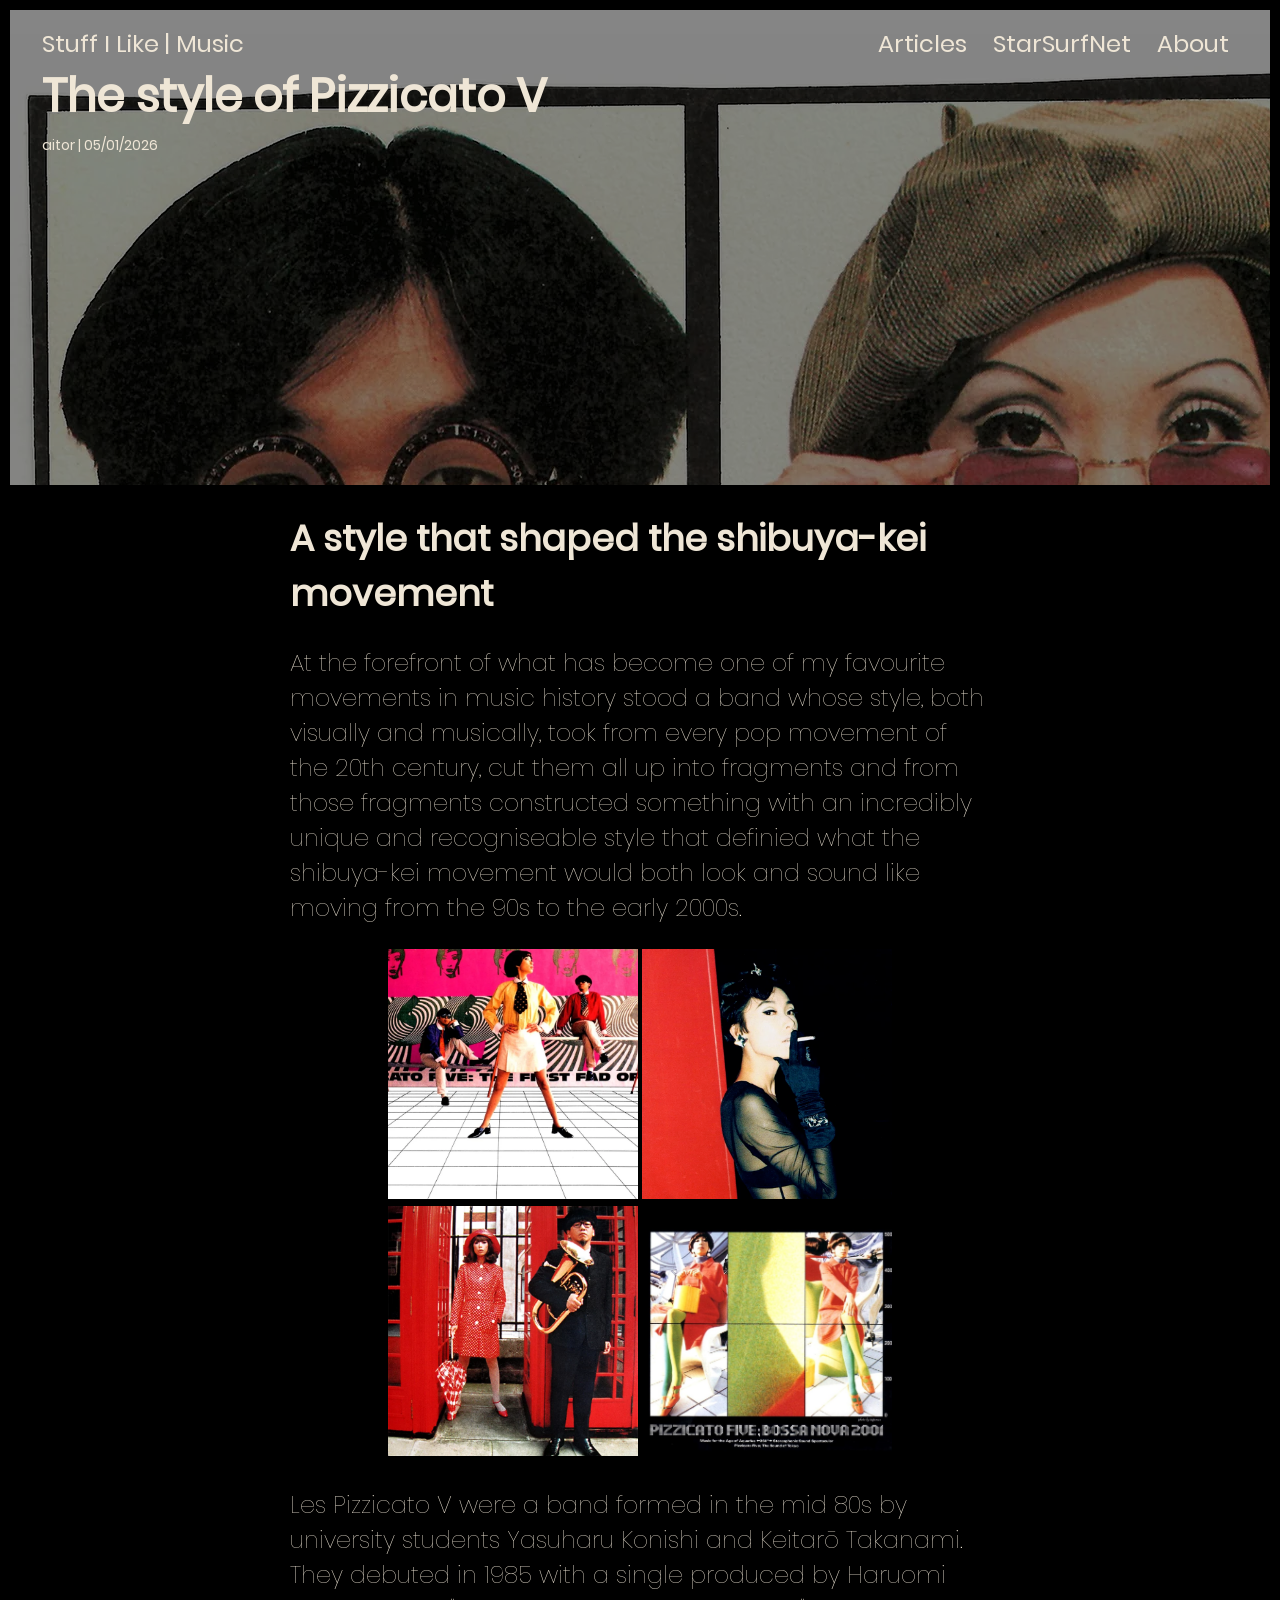
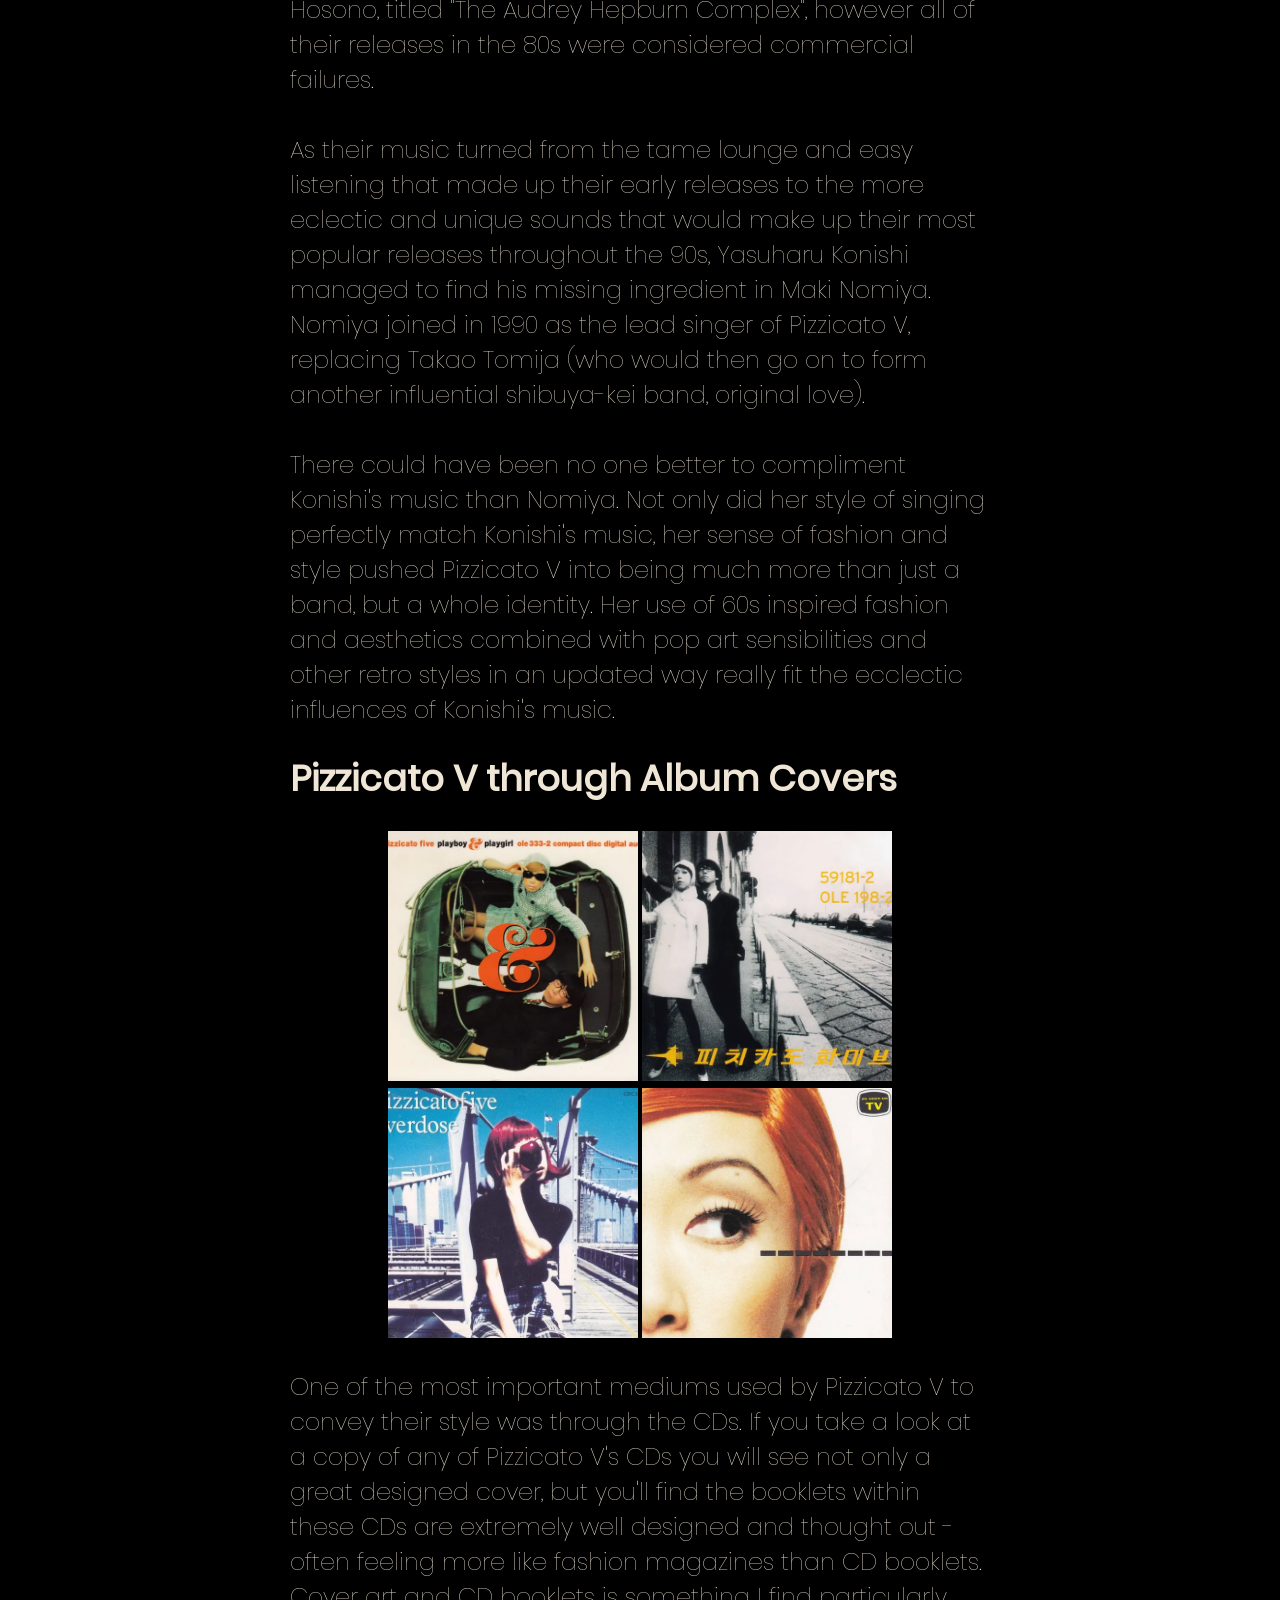
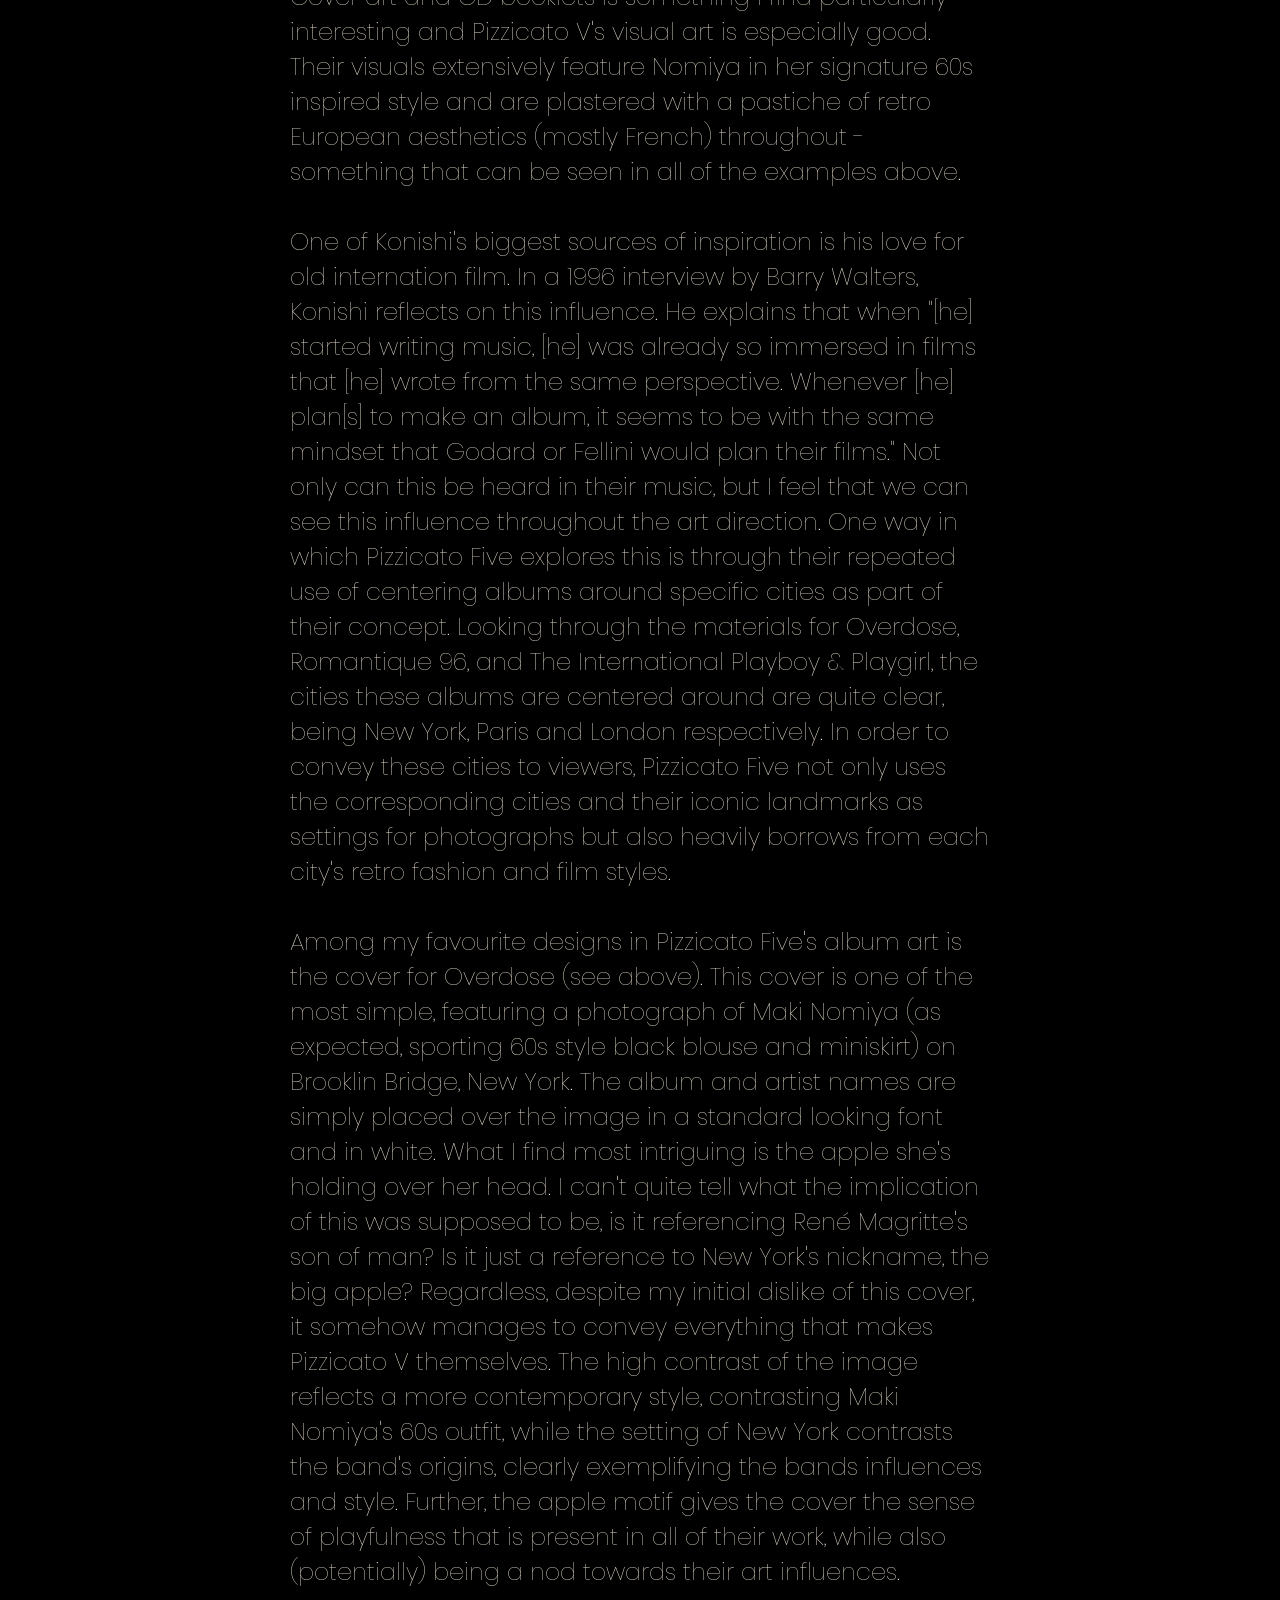
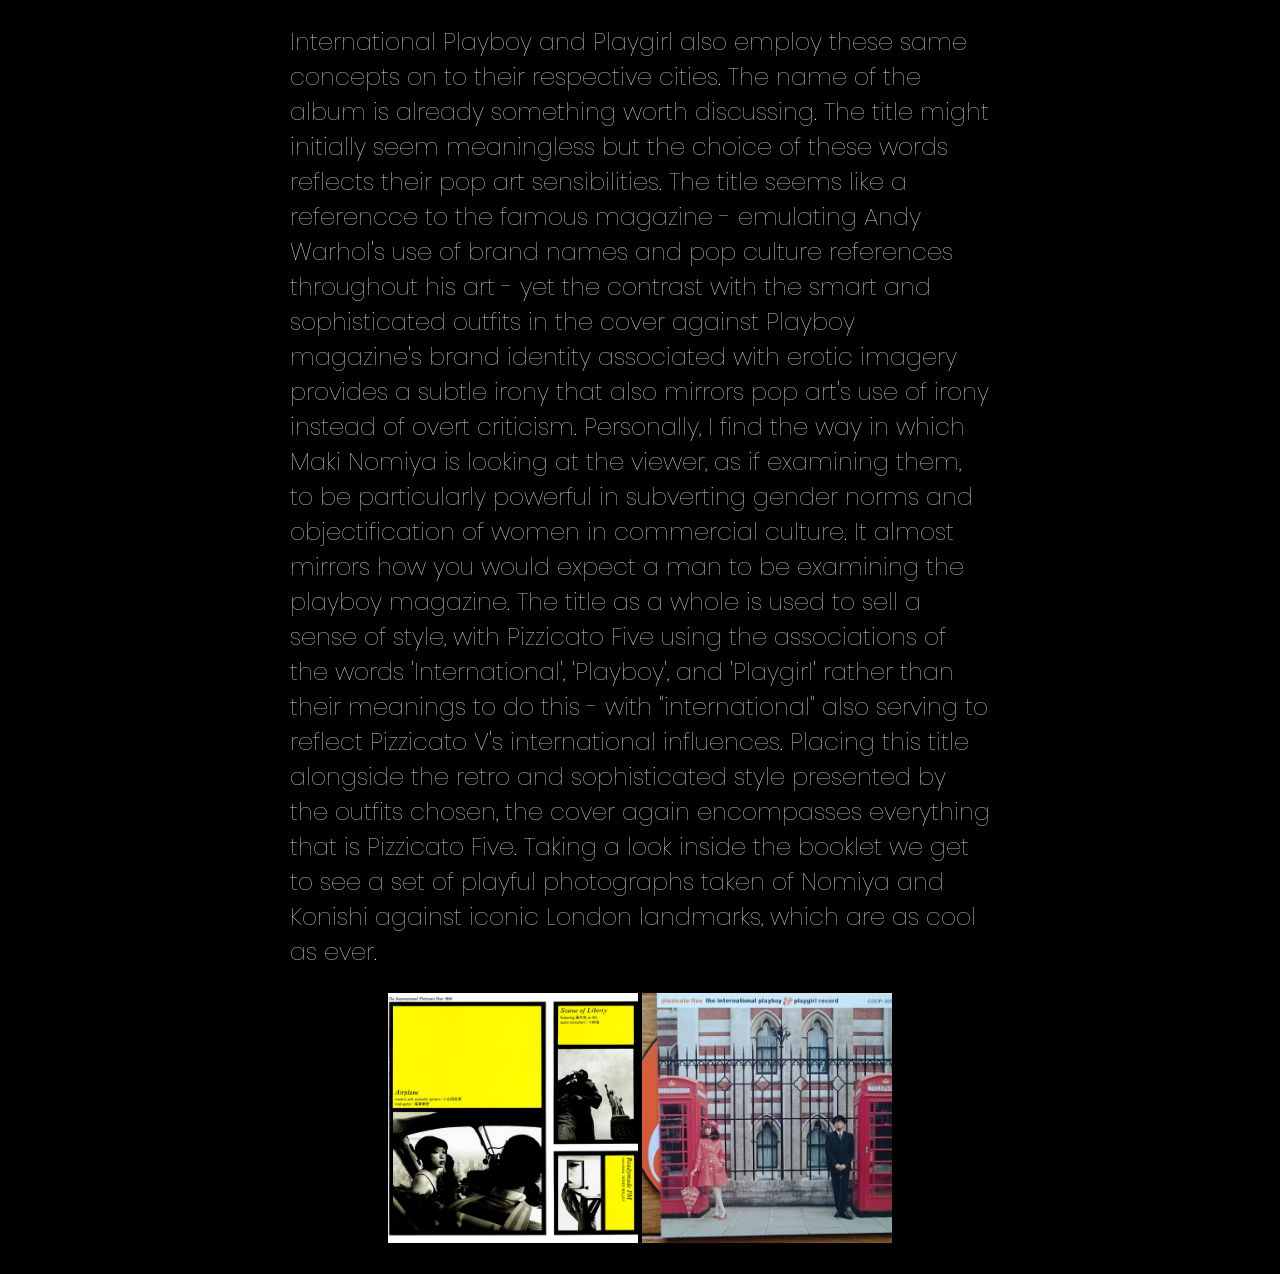
<file: aitorzine/01 copy.html>
<meta charset="UTF-8">
<meta name="viewport" content="width=device-width, initial-scale=1.0">
<title>Star✦Surf✦Zine</title>
<link rel="icon" type="image/png" href="photos/favicon.png">
<style>
    body{
        --banner: url("photos/pizzicatov/pizzicatovBanner.webp");
        --dark: #000000;
        --light: #efe6d6;
        --barcolor: #000000;
        --bgcolor: #000000;
    }
</style>
<body>
<link href="stylezine.css" rel="stylesheet">

<!--title bar-->
<div class = "banner">
<div id="navbar"></div>
<script src="navbar.js"></script>
<script>
    document.getElementById('navbar').innerHTML = loadNavbar();
</script>

<h1>The style of Pizzicato V</h1>
<div class = "notes">
    <p>aitor | 05/01/2026<p> 
</div>
</div>

<div class = "content">
<h1>A style that shaped the shibuya-kei movement</h1> 
<p>
    At the forefront of what has become one of my favourite movements in music history stood a band whose style,
    both visually and musically, took from every pop movement of the 20th century, cut them all up into fragments
    and from those fragments constructed something with an incredibly unique and recogniseable style that definied 
    what the shibuya-kei movement would both look and sound like moving from the 90s to the early 2000s.  
</p>
<div class = "image-container">
    <img src = "photos/pizzicatov/1.webp" data-caption="Keitaro Takanami, Maki Nomiya and Yasuharu Konishi - from the CD for Bossa Nova 2001 (1993)">
    <img src = "photos/pizzicatov/maki.webp" data-caption="Maki Nomiya">
    <img src = "photos/pizzicatov/trumpet.webp" data-caption="Maki Nomiya and Yasuharu Konishi - from the CD for Playboy & Playgirl (1998).">
    <img src = "photos/pizzicatov.jpg" data-caption="Maki Nomiya - from the booklet for Bossa Nova 2001 (1993)">
</div>
<p>
Les Pizzicato V were a band formed in the mid 80s by university students Yasuharu Konishi and Keitarō Takanami. They 
debuted in 1985 with a single produced by Haruomi Hosono, titled "The Audrey Hepburn Complex", however all of their
releases in the 80s were considered commercial failures. 
<br>
<br>
As their music turned from the tame lounge and easy listening
that made up their early releases to the more eclectic and unique sounds that would make up their most popular releases 
throughout the 90s, Yasuharu Konishi managed to find his missing ingredient in Maki Nomiya. Nomiya joined in 1990 as the
lead singer of Pizzicato V, replacing Takao Tomija (who would then go on to form another influential shibuya-kei band, 
original love). 
<br>
<br>
There could have been no one better to compliment Konishi's music than Nomiya. Not only did her style of singing perfectly
match Konishi's music, her sense of fashion and style pushed Pizzicato V into being much more than just a band, but a whole
identity. Her use of 60s inspired fashion and aesthetics combined with pop art sensibilities and other retro styles in an 
updated way really fit the ecclectic influences of Konishi's music. 

<h1>Pizzicato V through Album Covers</h1>
<br>
<div class = "image-container">
    <img src = "photos/pizzicatov/pizzicato-five-playboy-and-playgirl-Cover-Art.webp" data-caption="Playboy & Playgirl (1999) - Art Director: Shindo Mitsuo ( C.T.P.P.), Design: Matsuo Yasushi (C2), photography: Nomura Hiroshi (Kiki Inc.), Styling: Umeyama Hiroko(Kiki Inc.)">
    <img src = "photos/pizzicatov/pizzicato-five-happy-end-of-the-world-Cover-Art.webp" data-caption="Happy End of the World (1997) - Art Director: Howard Greenberg, Art: Stephen Campbell, Photography: Nomura Hirosh">
    <img src = "photos/pizzicatov/pizzicato-five-overdose-Cover-Art.webp" data-caption="Overdose (1994) - Photography: Naoko Hayashi, Design: Mitsuo Shindo (I think? The credits I found on scans of the booklet seem to credit his design company, C.T.P.P. or contemporary production, however I can't read the japanese names, and the resolution was low, so I'm not entirely sure. If anyone knows the designer for certain, please contact me.)">
    <img src = "photos/pizzicatov/pizzicato-five-sweet-soul-revue-Cover-Art.webp" data-caption="Sweet Soul Revue (single) (1993) - Cover: Mitsuo Shindo of C.T.T.P">
</div>
<p>
    One of the most important mediums used by Pizzicato V to convey their style was through the CDs. If you take a look at a copy of any of 
    Pizzicato V's CDs you will see not only a great designed cover, but you'll find the booklets within these CDs are extremely well designed 
    and thought out - often feeling more like fashion magazines than CD booklets. Cover art and CD booklets is something I find 
    particularly interesting and Pizzicato V's visual art is especially good. Their visuals extensively feature Nomiya in her signature 
    60s inspired style and are plastered with a pastiche of retro European aesthetics (mostly French) throughout - something that can be seen in all 
    of the examples above. <br>
    <br>
    One of Konishi's biggest sources of inspiration is his love for old internation film. In a 1996 interview by Barry Walters, Konishi reflects on this influence.
    He explains that when "[he] started writing music, [he] was already so immersed in films that [he] wrote from the same perspective. Whenever [he] plan[s] to 
    make an album, it seems to be with the same mindset that Godard or Fellini would plan their films." Not only can this be heard in their music, but I feel that we can see this 
    influence throughout the art direction. One way in which Pizzicato Five explores this is through their repeated use of centering albums around specific 
    cities as part of their concept. Looking through the materials for Overdose, Romantique 96, and The International Playboy & Playgirl, the cities these albums
    are centered around are quite clear, being New York, Paris and London respectively. In order to convey these cities to viewers, Pizzicato Five not only uses 
    the corresponding cities and their iconic landmarks as settings for photographs but also heavily borrows from each city's retro fashion and film styles.<br>
    <br>
    <!--insert images of booklets here-->
    Among my favourite designs in Pizzicato Five's album art is the cover for Overdose (see above). This cover is one of the most simple, featuring a photograph 
    of Maki Nomiya (as expected, sporting 60s style black blouse and miniskirt) on Brooklin Bridge, New York. The album and artist names are simply placed over the image
    in a standard looking font and in white. What I find most intriguing is the apple she's holding over her head. I can't quite tell what the implication of this
    was supposed to be, is it referencing René Magritte's son of man? Is it just a reference to New York's nickname, the big apple? Regardless, despite my initial dislike
    of this cover, it somehow manages to convey everything that makes Pizzicato V themselves. The high contrast of the image reflects a more contemporary style,
    contrasting Maki Nomiya's 60s outfit, while the setting of New York contrasts the band's origins, clearly exemplifying the bands influences and style. Further,
    the apple motif gives the cover the sense of playfulness that is present in all of their work, while also (potentially) being a nod towards their art influences.<br>    
    <br> 
    International Playboy and Playgirl also  employ these same concepts on to their respective cities. The name of the album is already something worth 
    discussing. The title might initially seem meaningless but the choice of these words reflects their pop art sensibilities. The title seems like a 
    referencce to the famous magazine - emulating Andy Warhol's use of brand names and pop culture references throughout his art - yet the contrast with 
    the smart and sophisticated outfits in the cover against Playboy magazine's brand identity associated with erotic imagery provides a subtle irony that also mirrors 
    pop art's use of irony instead of overt criticism. Personally, I find the way in which Maki Nomiya is looking at the viewer, as if examining them, to be particularly 
    powerful in subverting gender norms and objectification of women in commercial culture. It almost mirrors how you would expect a man to be examining the playboy
    magazine. The title as a whole is used to sell a sense of style, with Pizzicato Five using the associations of the words 'International', 'Playboy', and 'Playgirl'
    rather than their meanings to do this - with "international" also serving to reflect Pizzicato V's international influences. Placing this title alongside the retro and sophisticated style presented by the outfits chosen, the cover again encompasses everything
    that is Pizzicato Five. Taking a look inside the booklet we get to see a set of playful photographs taken of Nomiya and Konishi against iconic London landmarks, which are as 
    cool as ever.<br> 
    <div class = "image-container">
        <img src = "photos/pizzicatov/p5newyork.jpg" data-caption="in New York, Overdose (1994)">
        <img src = "photos/pizzicatov/p5london.jpg" data-caption="in London, The international Playboy and Playgirl (1998)">
    </div>

</p>


</div>

<div id="enlarge_script"></div>
<script src="enlarge_img.js"></script>
<script>
    loadEnlarge();
</script>

<!--
image sources
banner source: https://matadorrecords.com/pages/artists/pizzicato-five?srsltid=AfmBOor2cW7XmPZFTKGJVVrpzyTOG0K7J8xM6p5_KHve2xid0H4czSGq
maki nomiya smoking: https://www.last.fm/music/%E9%87%8E%E5%AE%AE%E7%9C%9F%E8%B2%B4/+images/12c6c63a6a350ee3f49d99f07145c444
other 2: https://www.last.fm/music/Pizzicato+Five/+images/1ff4609fc84b41f1564d1c17377251f6
-->
</file>
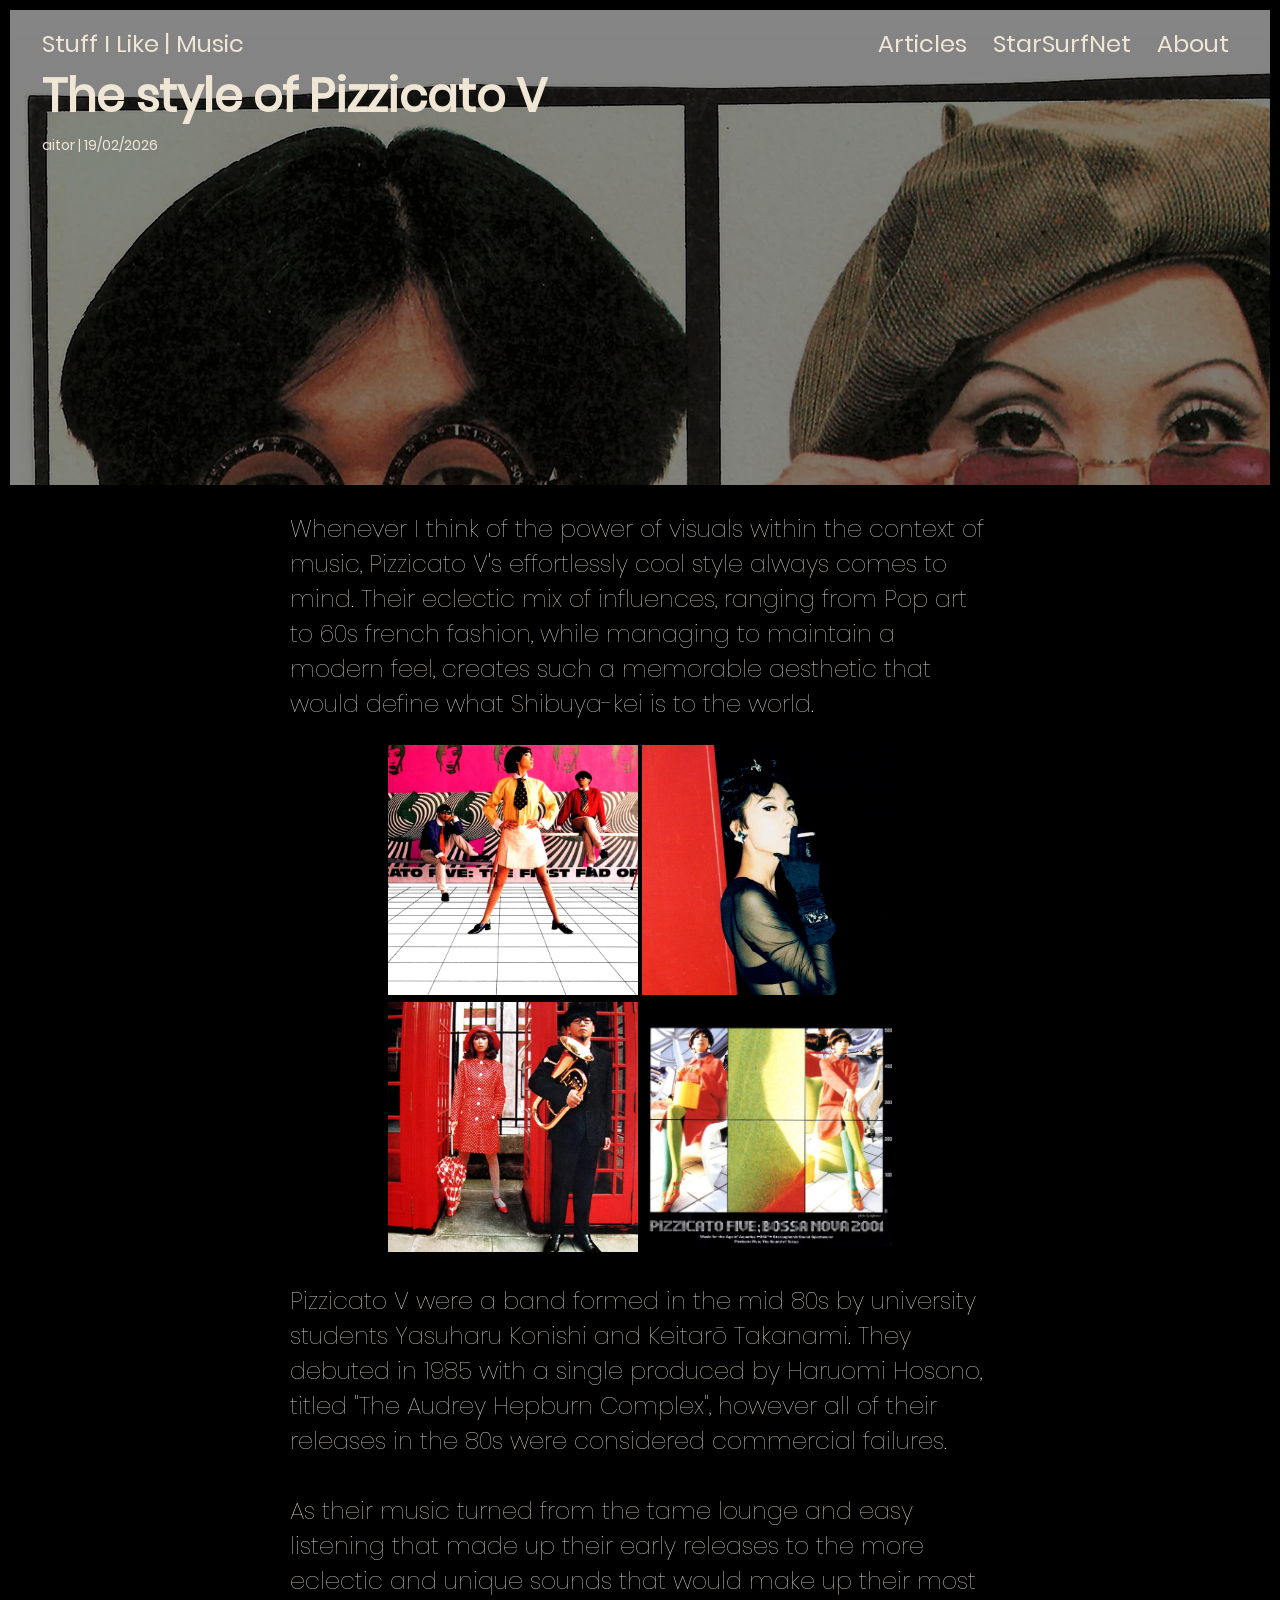
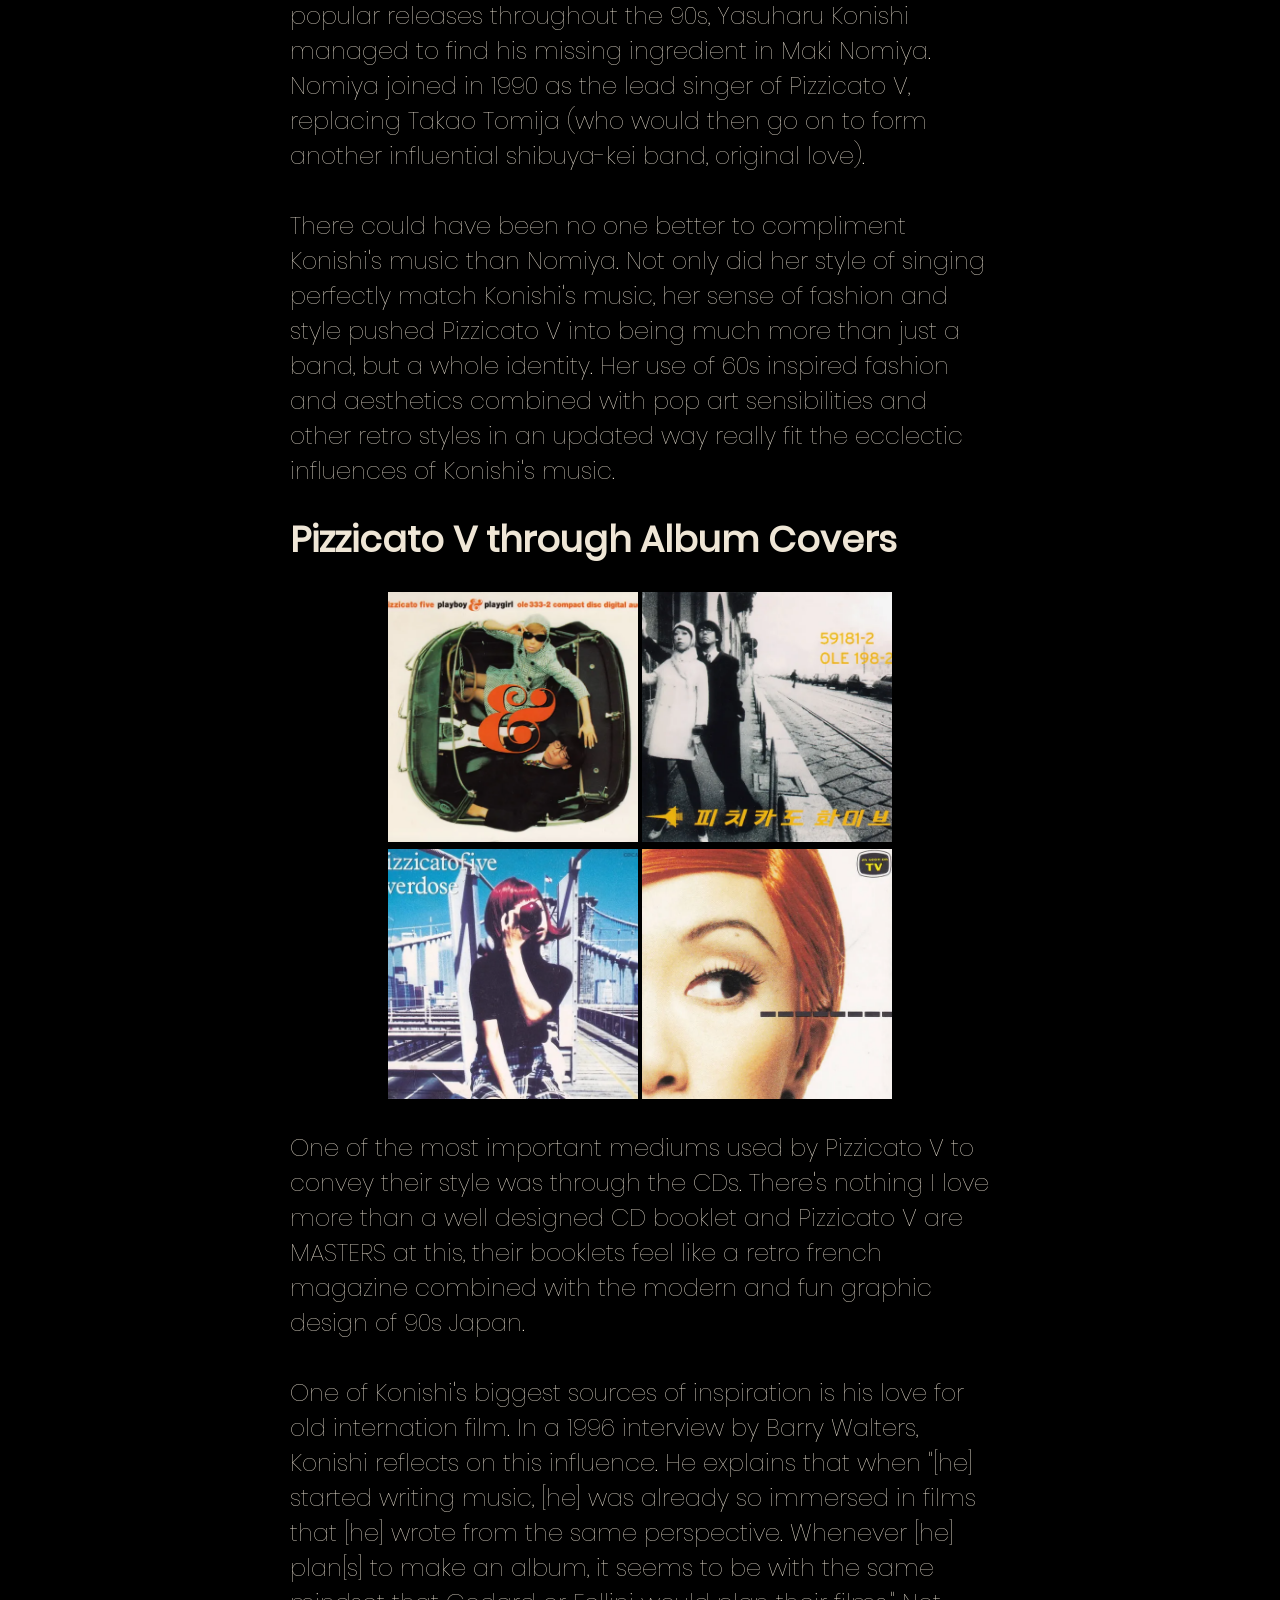
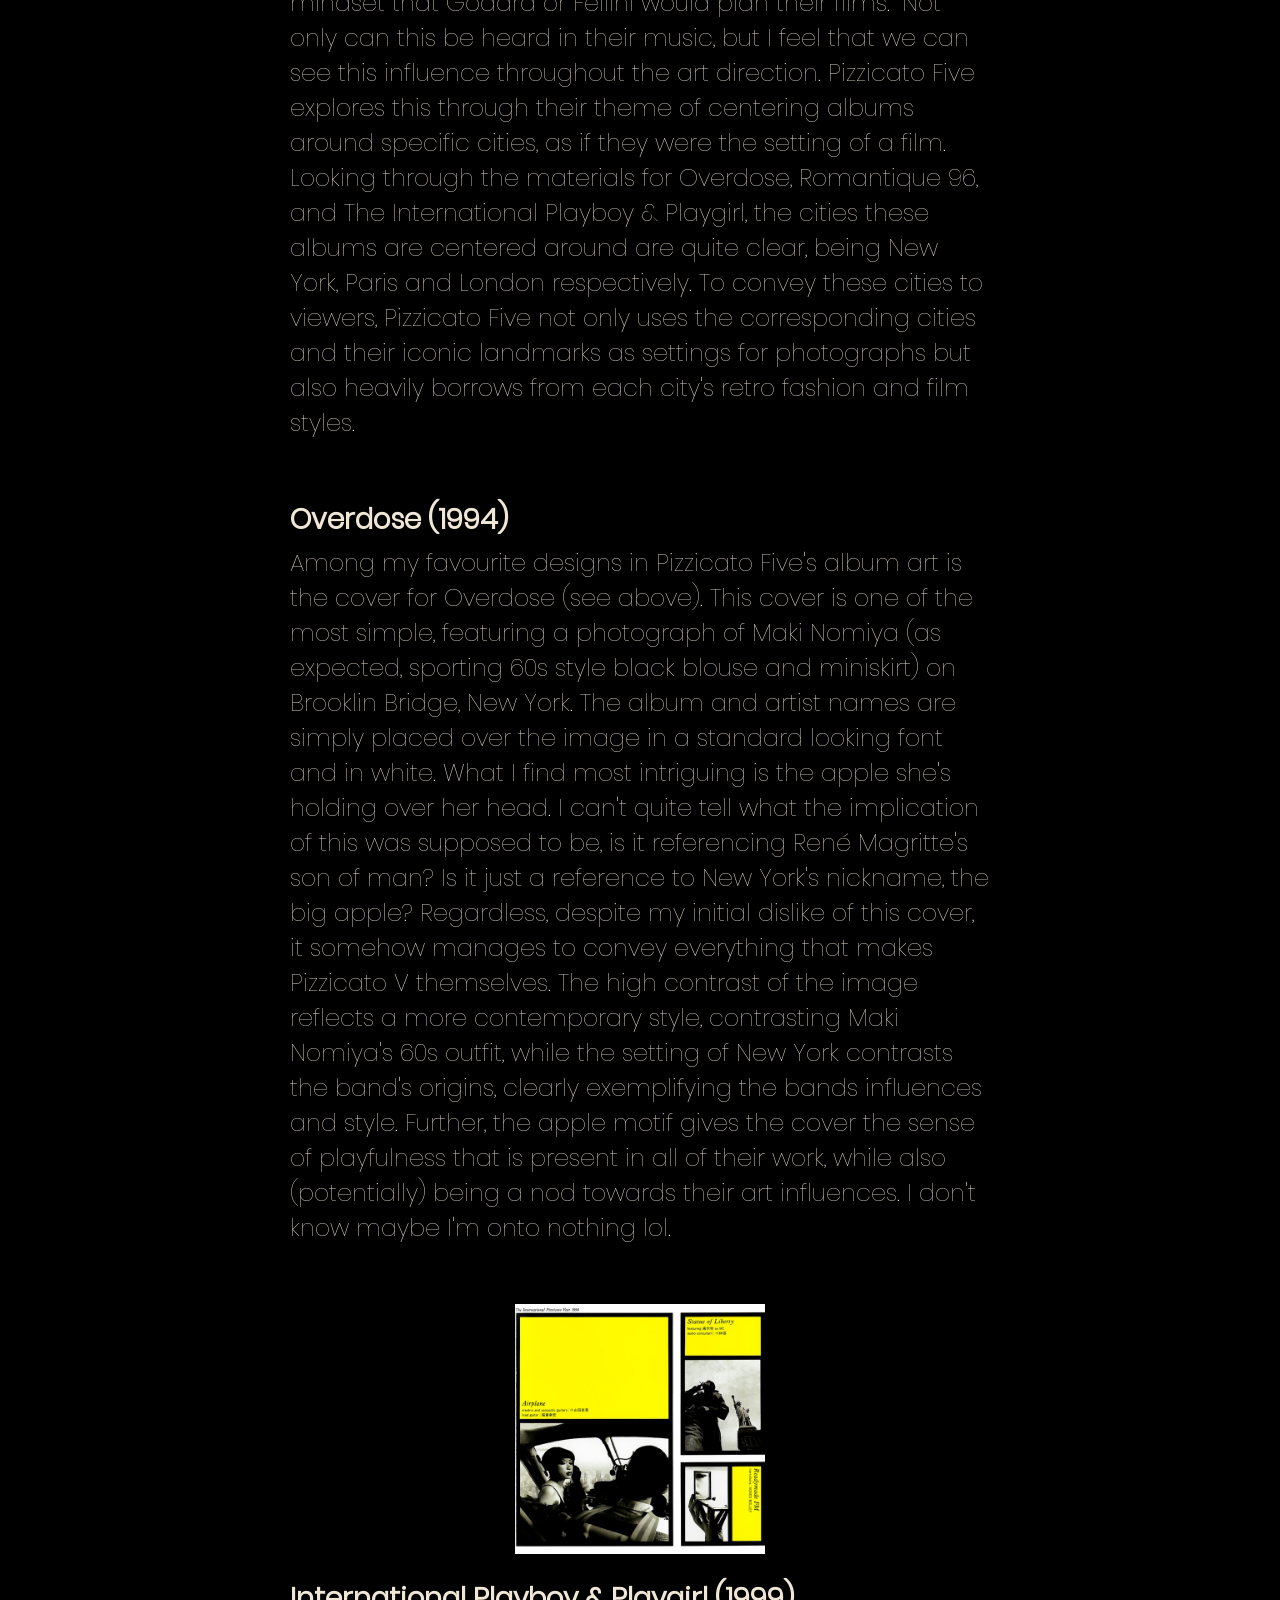
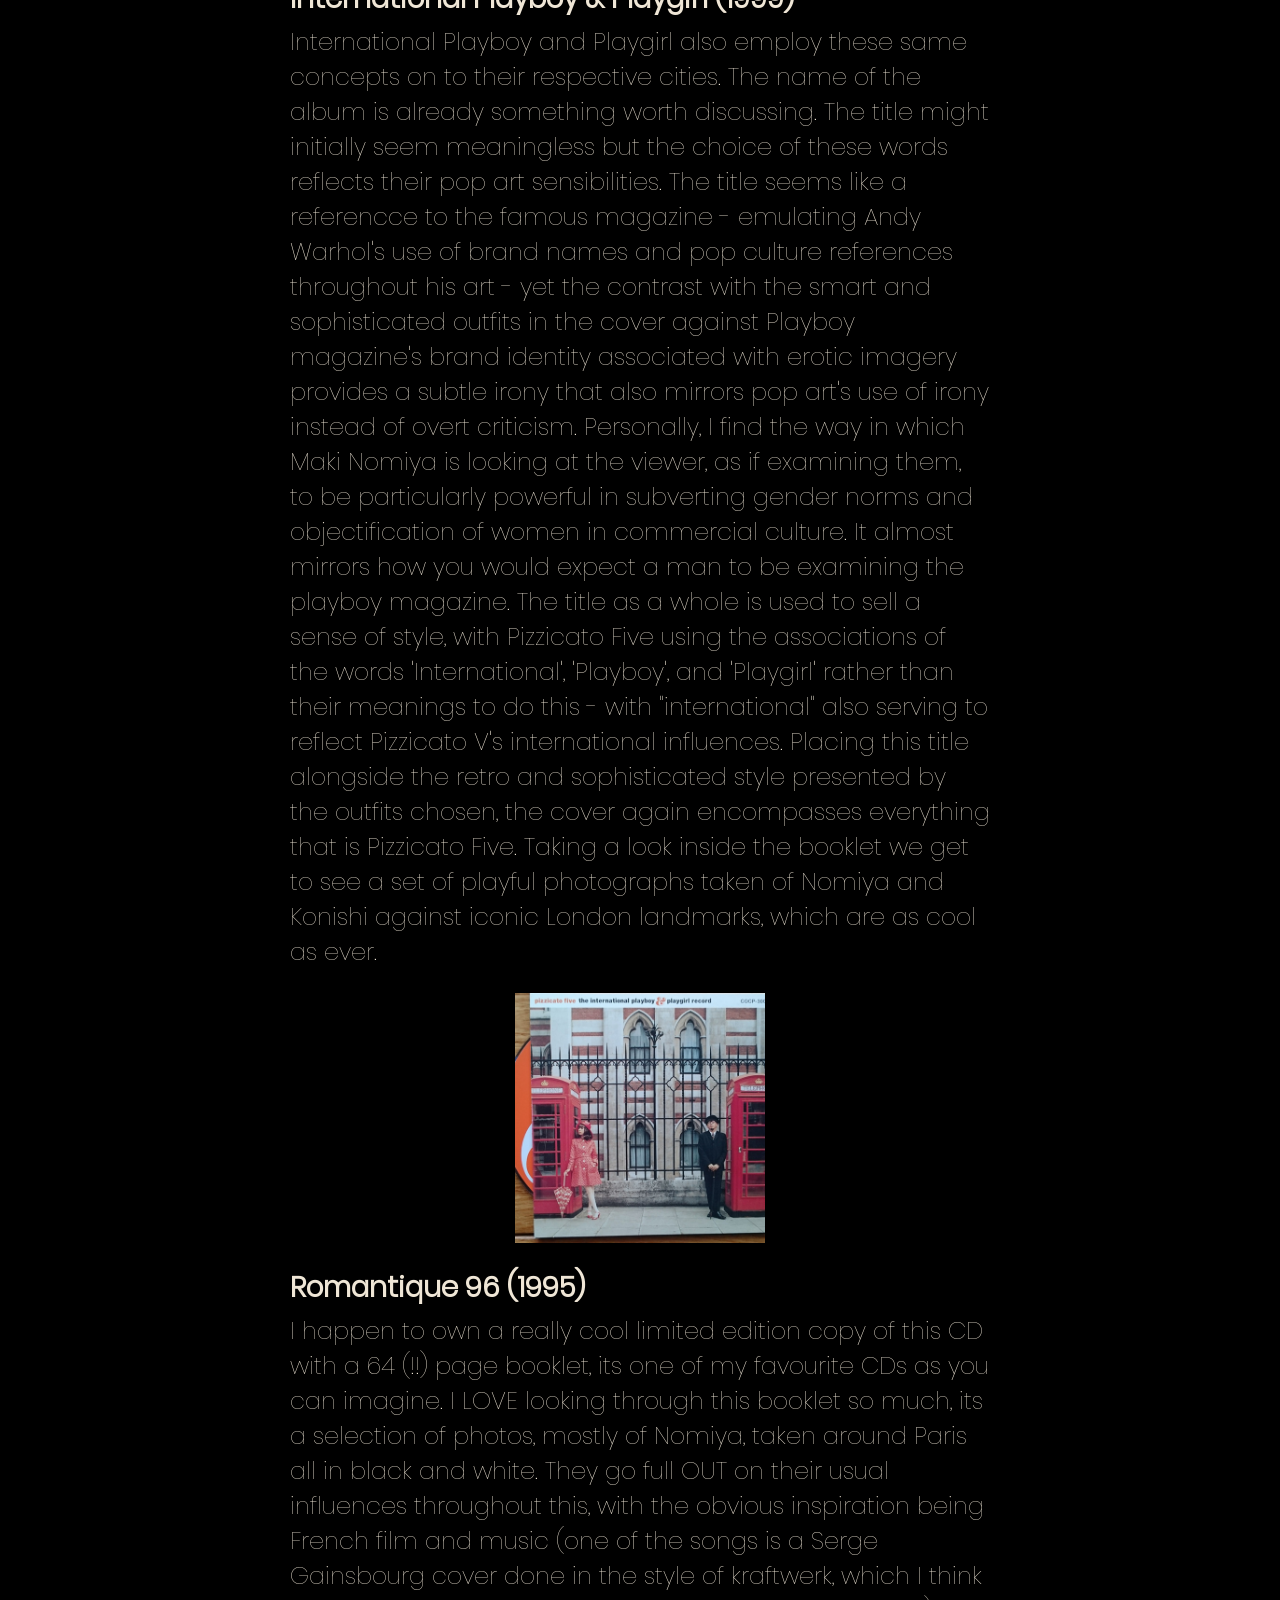
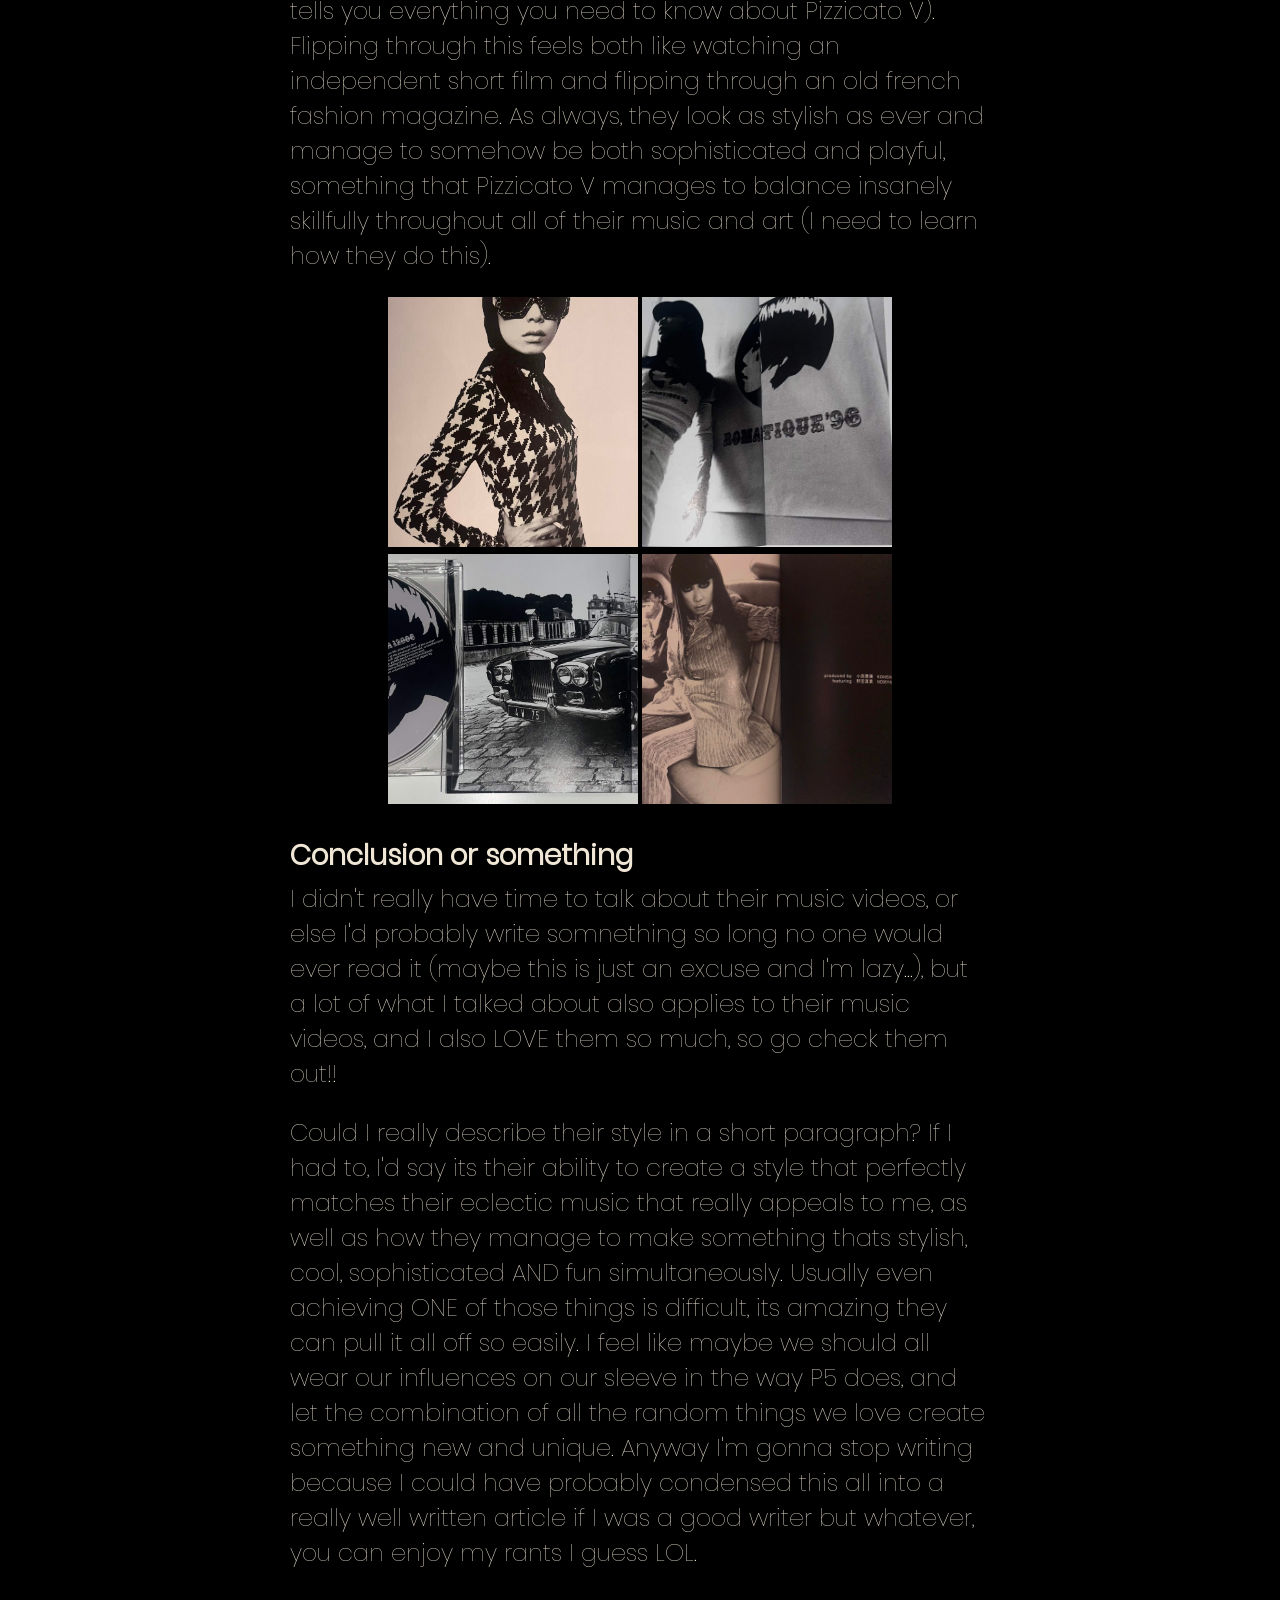
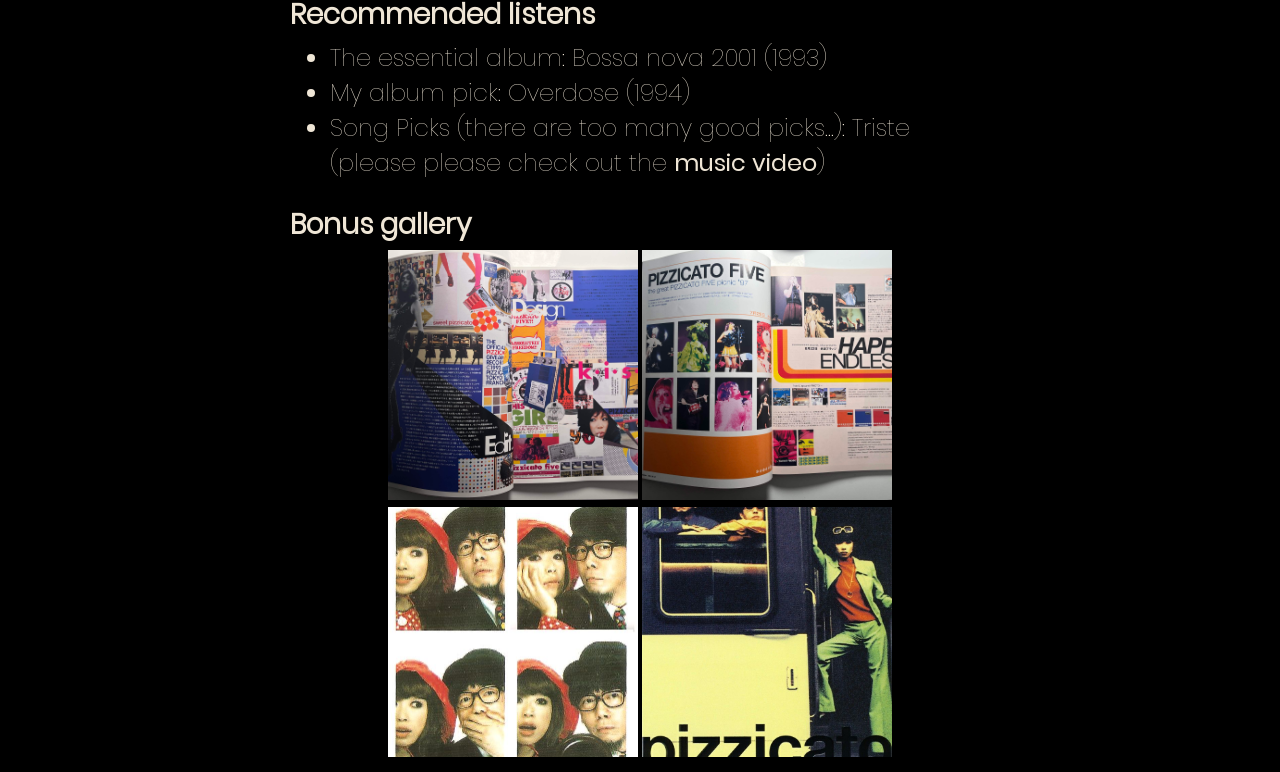
<file: aitorzine/01.html>
<meta charset="UTF-8">
<meta name="viewport" content="width=device-width, initial-scale=1.0">
<title>Star✦Surf✦Zine</title>
<link rel="icon" type="image/png" href="photos/favicon.png">
<style>
    body{
        --banner: url("photos/pizzicatov/pizzicatovBanner.webp");
        --dark: #000000;
        --light: #efe6d6;
        --barcolor: #000000;
        --bgcolor: #000000;
    }
</style>
<body>
<link href="stylezine.css" rel="stylesheet">

<!--title bar-->
<div class = "banner">
<div id="navbar"></div>
<script src="navbar.js"></script>
<script>
    document.getElementById('navbar').innerHTML = loadNavbar();
</script>

<h1>The style of Pizzicato V</h1>
<div class = "notes">
    <p>aitor | 19/02/2026<p> 
</div>
</div>

<div class = "content">
<p>
Whenever I think of the power of visuals within the context of music, Pizzicato V's effortlessly cool style always comes to mind. Their eclectic mix 
of influences, ranging from Pop art to 60s french fashion, while managing to maintain a modern feel, creates such a memorable aesthetic that would define what Shibuya-kei
is to the world. 
</p>
<div class = "image-container">
    <img src = "photos/pizzicatov/1.webp" data-caption="Keitaro Takanami, Maki Nomiya and Yasuharu Konishi - from the CD for Bossa Nova 2001 (1993)">
    <img src = "photos/pizzicatov/maki.webp" data-caption="Maki Nomiya">
    <img src = "photos/pizzicatov/trumpet.webp" data-caption="Maki Nomiya and Yasuharu Konishi - from the CD for Playboy & Playgirl (1998).">
    <img src = "photos/pizzicatov.jpg" data-caption="Maki Nomiya - from the booklet for Bossa Nova 2001 (1993)">
</div>
<p>
Pizzicato V were a band formed in the mid 80s by university students Yasuharu Konishi and Keitarō Takanami. They 
debuted in 1985 with a single produced by Haruomi Hosono, titled "The Audrey Hepburn Complex", however all of their
releases in the 80s were considered commercial failures. 
<br>
<br>
As their music turned from the tame lounge and easy listening
that made up their early releases to the more eclectic and unique sounds that would make up their most popular releases 
throughout the 90s, Yasuharu Konishi managed to find his missing ingredient in Maki Nomiya. Nomiya joined in 1990 as the
lead singer of Pizzicato V, replacing Takao Tomija (who would then go on to form another influential shibuya-kei band, 
original love). 
<br>
<br>
There could have been no one better to compliment Konishi's music than Nomiya. Not only did her style of singing perfectly
match Konishi's music, her sense of fashion and style pushed Pizzicato V into being much more than just a band, but a whole
identity. Her use of 60s inspired fashion and aesthetics combined with pop art sensibilities and other retro styles in an 
updated way really fit the ecclectic influences of Konishi's music. 

<h1>Pizzicato V through Album Covers</h1>
<br>
<div class = "image-container">
    <img src = "photos/pizzicatov/pizzicato-five-playboy-and-playgirl-Cover-Art.webp" data-caption="Playboy & Playgirl (1999) - Art Director: Shindo Mitsuo ( C.T.P.P.), Design: Matsuo Yasushi (C2), photography: Nomura Hiroshi (Kiki Inc.), Styling: Umeyama Hiroko(Kiki Inc.)">
    <img src = "photos/pizzicatov/pizzicato-five-happy-end-of-the-world-Cover-Art.webp" data-caption="Happy End of the World (1997) - Art Director: Howard Greenberg, Art: Stephen Campbell, Photography: Nomura Hirosh">
    <img src = "photos/pizzicatov/pizzicato-five-overdose-Cover-Art.webp" data-caption="Overdose (1994) - Photography: Naoko Hayashi, Design: Mitsuo Shindo (I think? The credits I found on scans of the booklet seem to credit his design company, C.T.P.P. or contemporary production, however I can't read the japanese names, and the resolution was low, so I'm not entirely sure. If anyone knows the designer for certain, please contact me.)">
    <img src = "photos/pizzicatov/pizzicato-five-sweet-soul-revue-Cover-Art.webp" data-caption="Sweet Soul Revue (single) (1993) - Cover: Mitsuo Shindo of C.T.T.P">
</div>
<p>
    One of the most important mediums used by Pizzicato V to convey their style was through the CDs. There's nothing I love more than a well designed
    CD booklet and Pizzicato V are MASTERS at this, their booklets feel like a retro french magazine combined with the modern and fun graphic
    design of 90s Japan.<br>
    <br>
    One of Konishi's biggest sources of inspiration is his love for old internation film. In a 1996 interview by Barry Walters, Konishi reflects on this influence.
    He explains that when "[he] started writing music, [he] was already so immersed in films that [he] wrote from the same perspective. Whenever [he] plan[s] to 
    make an album, it seems to be with the same mindset that Godard or Fellini would plan their films." Not only can this be heard in their music, but I feel that we can see this 
    influence throughout the art direction. Pizzicato Five explores this through their theme of centering albums around specific 
    cities, as if they were the setting of a film. Looking through the materials for Overdose, Romantique 96, and The International Playboy & Playgirl, the cities these albums
    are centered around are quite clear, being New York, Paris and London respectively. To convey these cities to viewers, Pizzicato Five not only uses 
    the corresponding cities and their iconic landmarks as settings for photographs but also heavily borrows from each city's retro fashion and film styles.<br>
    <br>
</p>
    <h2>Overdose (1994)</h2>
<p>
    <!--insert images of booklets here-->
    Among my favourite designs in Pizzicato Five's album art is the cover for Overdose (see above). This cover is one of the most simple, featuring a photograph 
    of Maki Nomiya (as expected, sporting 60s style black blouse and miniskirt) on Brooklin Bridge, New York. The album and artist names are simply placed over the image
    in a standard looking font and in white. What I find most intriguing is the apple she's holding over her head. I can't quite tell what the implication of this
    was supposed to be, is it referencing René Magritte's son of man? Is it just a reference to New York's nickname, the big apple? Regardless, despite my initial dislike
    of this cover, it somehow manages to convey everything that makes Pizzicato V themselves. The high contrast of the image reflects a more contemporary style,
    contrasting Maki Nomiya's 60s outfit, while the setting of New York contrasts the band's origins, clearly exemplifying the bands influences and style. Further,
    the apple motif gives the cover the sense of playfulness that is present in all of their work, while also (potentially) being a nod towards their art influences. I don't know 
    maybe I'm onto nothing lol.<br>    
    <br> 
    <div class = "image-container">
        <img src = "photos/pizzicatov/p5newyork.jpg" data-caption="in New York, Overdose (1994)">
    </div>
</p>
<h2>International Playboy & Playgirl (1999)</h2>
<p>
    International Playboy and Playgirl also employ these same concepts on to their respective cities. The name of the album is already something worth 
    discussing. The title might initially seem meaningless but the choice of these words reflects their pop art sensibilities. The title seems like a 
    referencce to the famous magazine - emulating Andy Warhol's use of brand names and pop culture references throughout his art - yet the contrast with 
    the smart and sophisticated outfits in the cover against Playboy magazine's brand identity associated with erotic imagery provides a subtle irony that also mirrors 
    pop art's use of irony instead of overt criticism. Personally, I find the way in which Maki Nomiya is looking at the viewer, as if examining them, to be particularly 
    powerful in subverting gender norms and objectification of women in commercial culture. It almost mirrors how you would expect a man to be examining the playboy
    magazine. The title as a whole is used to sell a sense of style, with Pizzicato Five using the associations of the words 'International', 'Playboy', and 'Playgirl'
    rather than their meanings to do this - with "international" also serving to reflect Pizzicato V's international influences. Placing this title alongside the retro and sophisticated style presented by the outfits chosen, the cover again encompasses everything
    that is Pizzicato Five. Taking a look inside the booklet we get to see a set of playful photographs taken of Nomiya and Konishi against iconic London landmarks, which are as 
    cool as ever.<br> 
    <div class = "image-container">
        <img src = "photos/pizzicatov/p5london.jpg" data-caption="in London, The international Playboy and Playgirl (1998)">
    </div>
</p>

<h2>Romantique 96 (1995)</h2>
<p>
I happen to own a really cool limited edition copy of this CD with a 64 (!!) page booklet, its one of my favourite CDs as you can imagine. 
I LOVE looking through this booklet so much, its a selection of photos, mostly of Nomiya, taken around Paris all in black and white. 
They go full OUT on their usual influences throughout this, with the obvious inspiration being French film and music 
(one of the songs is a Serge Gainsbourg cover done in the style of kraftwerk, which I think tells you everything you need to know about Pizzicato V). 
Flipping through this feels both like watching an independent short film and flipping through an old french fashion magazine. As always, they look as 
stylish as ever and manage to somehow be both sophisticated and playful, something that Pizzicato V manages to balance insanely skillfully throughout
all of their music and art (I need to learn how they do this). 
    <div class = "image-container">
        <img src = "photos/pizzicatov/romantique1.jpg" data-caption="from my copy of Romantique 96">
        <img src = "photos/pizzicatov/romantique4.jpg" data-caption="from my copy of Romantique 96">
        <img src = "photos/pizzicatov/romantique3.jpg" data-caption="from my copy of Romantique 96">
        <img src = "photos/pizzicatov/romantique5.jpg" data-caption="from my copy of Romantique 96">
    </div>
</p>

<h2>Conclusion or something</h2>
<p>I didn't really have time to talk about their music videos, or else I'd probably write somnething so long no one would ever read it 
    (maybe this is just an excuse and I'm lazy...), but a lot of what I talked about also applies to their music videos, and I also 
    LOVE them so much, so go check them out!!
</p>
<p>Could I really describe their style in a short paragraph? If I had to, I'd say its their ability to create a style 
that perfectly matches their eclectic music that really appeals to me, as well as how they manage to make something thats
stylish, cool, sophisticated AND fun simultaneously. Usually even achieving ONE of those things is difficult, its amazing they
can pull it all off so easily. I feel like maybe we should all wear our influences on our sleeve in the way P5 does, and let the 
combination of all the random things we love create something new and unique. Anyway I'm gonna stop writing because I could have 
probably condensed this all into a really well written article if I was a good writer but whatever, you can enjoy my rants I guess LOL. 
</p>

<h2>Recommended listens</h2>
<p>
<ul>
    <li>The essential album: Bossa nova 2001 (1993)</li>
    <li>My album pick: Overdose (1994)</li>
    <li>Song Picks (there are too many good picks...): Triste (please please check out the <a class = "basic" href = "https://youtu.be/3rPUk8L50kg?si=0lZVFFlgCFyIaRUZ">music video</a>)</li>
</ul>

<h2>Bonus gallery</h2>
</p>
    <div class = "image-container">
        <img src = "photos/pizzicatov/mag1.jpg" data-caption="from the marquee magazine vol. 1 (1997)">
        <img src = "photos/pizzicatov/mag2.jpg" data-caption="from the marquee magazine vol. 1 (1997)">
        <img src = "photos/pizzicatov/konishimaki.jpg" data-caption="Maki Nomiya and Yasuharu Konishi">
        <img src = "photos/pizzicatov/train.jpg" data-caption="artwork for London-Paris-Tokyo EP">
    </div>
</div>

<div id="enlarge_script"></div>
<script src="enlarge_img.js"></script>
<script>
    loadEnlarge();
</script>

<!--
image sources
banner source: https://matadorrecords.com/pages/artists/pizzicato-five?srsltid=AfmBOor2cW7XmPZFTKGJVVrpzyTOG0K7J8xM6p5_KHve2xid0H4czSGq
maki nomiya smoking: https://www.last.fm/music/%E9%87%8E%E5%AE%AE%E7%9C%9F%E8%B2%B4/+images/12c6c63a6a350ee3f49d99f07145c444
other 2: https://www.last.fm/music/Pizzicato+Five/+images/1ff4609fc84b41f1564d1c17377251f6
-->
</file>
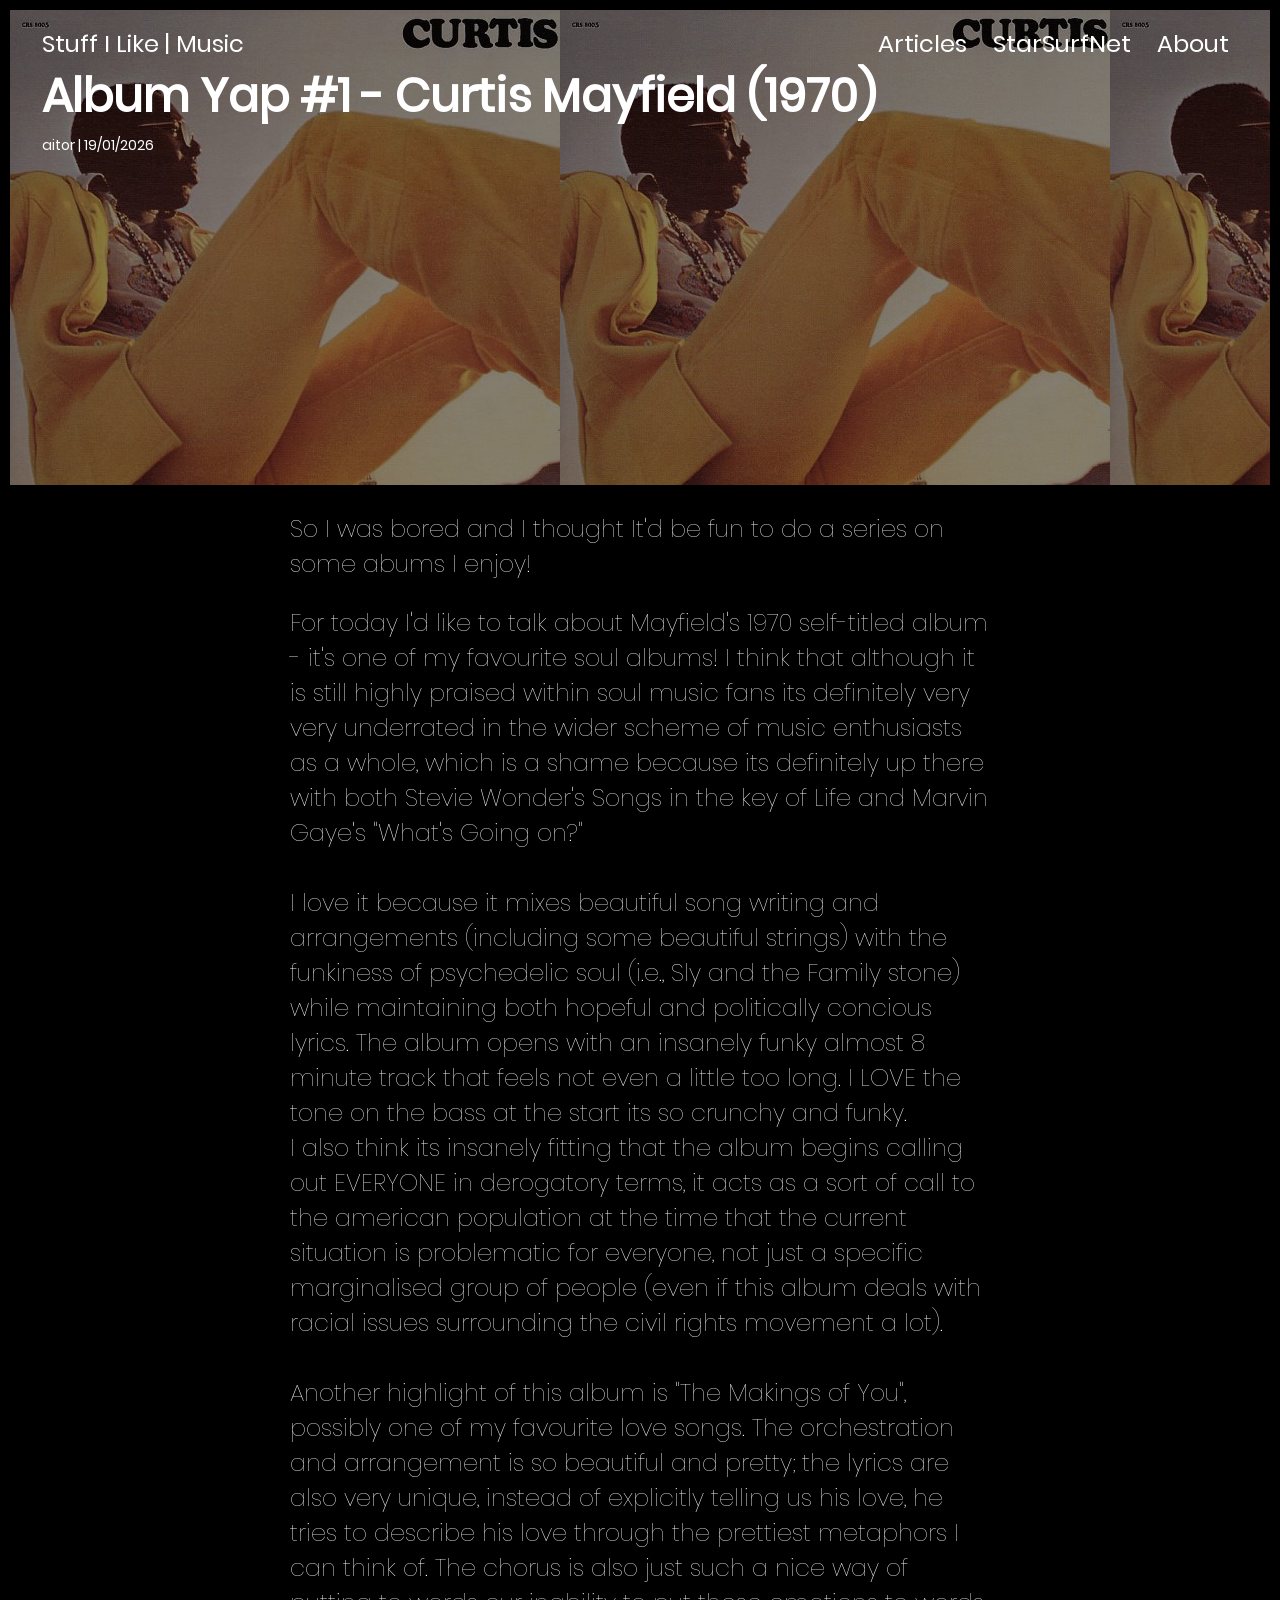
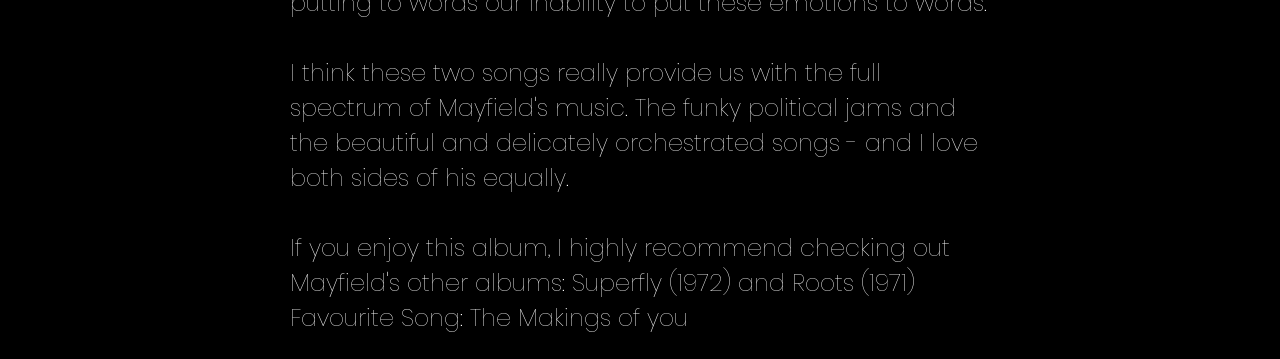
<file: aitorzine/a1.html>
<meta charset="UTF-8">
<meta name="viewport" content="width=device-width, initial-scale=1.0">
<title>Star✦Surf✦Zine</title>
<link rel="icon" type="image/png" href="photos/favicon.png">
<body>
<link href="stylezine.css" rel="stylesheet">
<style>
    body{
        --banner: url("photos/curtis.jpg");
        --dark: #000000;
        --light: #FFFFFF;
        --barcolor: #000000;
        --bgcolor: #000000;
    }
</style>

<!--title bar-->
<div class = "banner">
    <div id="navbar"></div>
    <script src="navbar.js"></script>
    <script>
        document.getElementById('navbar').innerHTML = loadNavbar();
    </script>
    <h1>Album Yap #1 - Curtis Mayfield (1970)</h1>
    <div class = "notes">
        <p>aitor | 19/01/2026<p> 
    </div>
</div>

<div class = "content">
<p>So I was bored and I thought It'd be fun to do a series on some abums I enjoy!</p> 
<p>For today I'd like to talk about Mayfield's 1970 self-titled album - it's one of my favourite soul albums! 
I think that although it is still highly praised within soul music fans its definitely very very underrated in the wider
scheme of music enthusiasts as a whole, which is a shame because its definitely up there with both Stevie Wonder's Songs in 
the key of Life and Marvin Gaye's "What's Going on?"
<br><br>
I love it because it mixes beautiful song writing and arrangements (including some beautiful strings) with the funkiness of 
psychedelic soul (i.e., Sly and the Family stone) while maintaining both hopeful and politically concious lyrics. The album 
opens with an insanely funky almost 8 minute track that feels not even a little too long. I LOVE the tone on the bass at the start
its so crunchy and funky. <br>
I also think its insanely fitting that the album begins calling out EVERYONE in derogatory terms, 
it acts as a sort of call to the american population at the time that the current situation is problematic for everyone, 
not just a specific marginalised group of people (even if this album deals with racial issues surrounding the 
civil rights movement a lot). 
<br><br>
Another highlight of this album is "The Makings of You", possibly one of my favourite love songs. The orchestration and 
arrangement is so beautiful and pretty; the lyrics are also very unique, instead of explicitly telling us his love, he 
tries to describe his love through the prettiest metaphors I can think of. The chorus is also just such a nice way of putting to words 
our inability to put these emotions to words. 
<br><br>
I think these two songs really provide us with the full spectrum of Mayfield's music. The funky political jams and the beautiful 
and delicately orchestrated songs - and I love both sides of his equally. 
<br><br>

If you enjoy this album, I highly recommend checking out Mayfield's other albums: Superfly (1972) and Roots (1971)
Favourite Song: The Makings of you
</div>
</file>
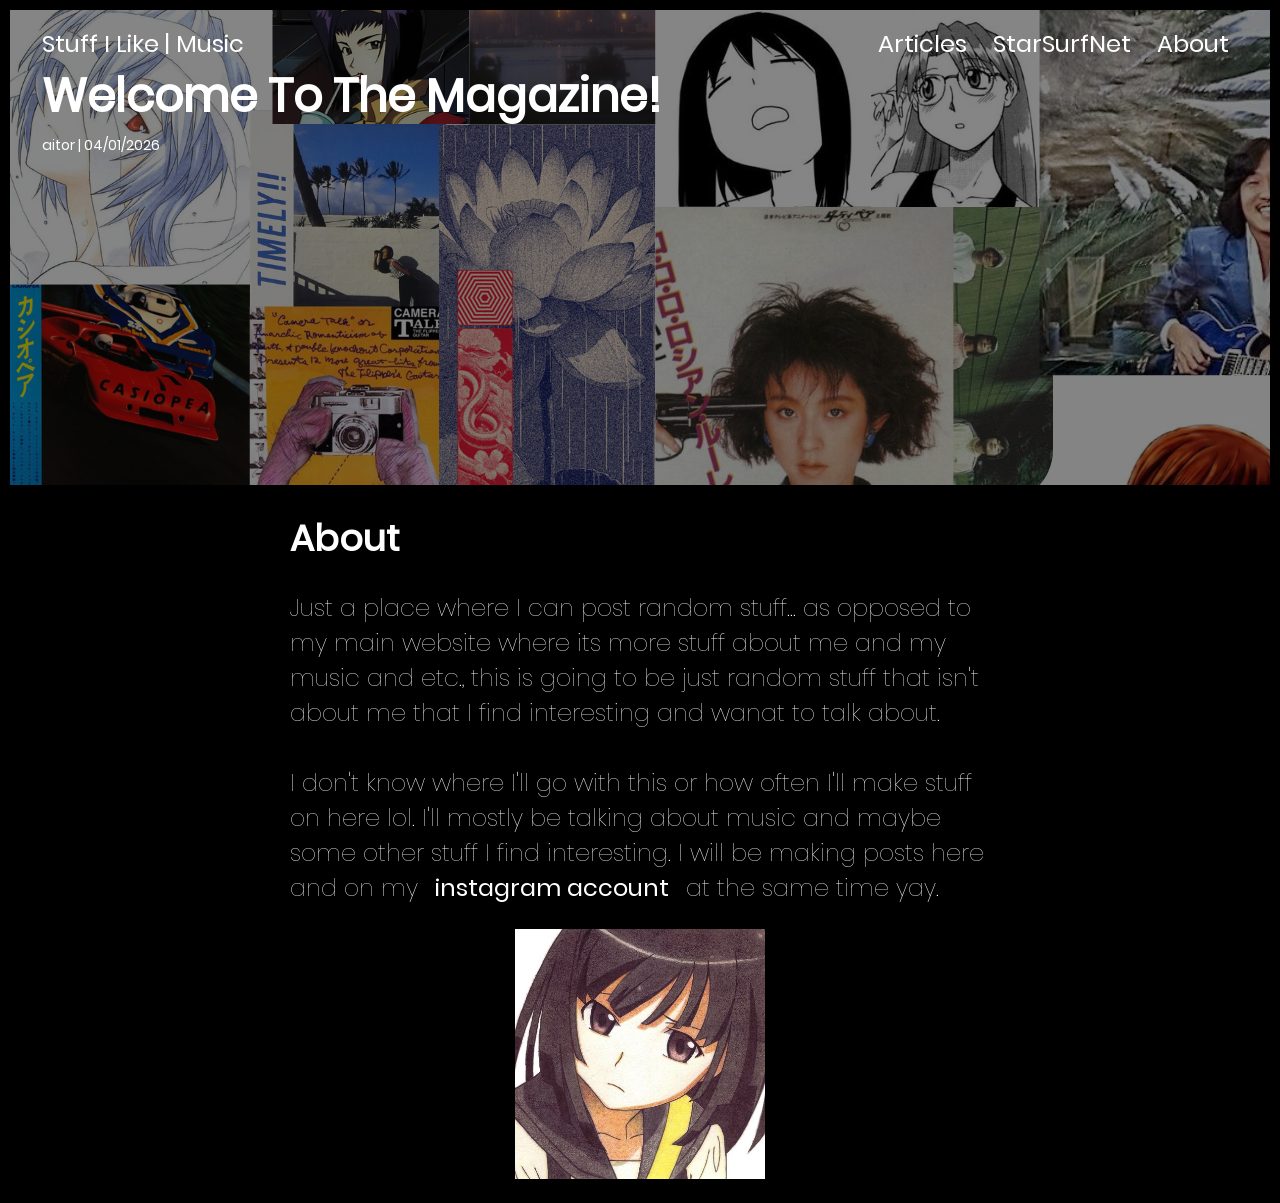
<file: aitorzine/about.html>
<meta charset="UTF-8">
<meta name="viewport" content="width=device-width, initial-scale=1.0">
<title>Star✦Surf✦Zine</title>
<link rel="icon" type="image/png" href="photos/favicon.png">
<body>
<link href="stylezine.css" rel="stylesheet">

<!--title bar-->
<div class = "banner">
<div id="navbar"></div>
<script src="navbar.js"></script>
<script>
    document.getElementById('navbar').innerHTML = loadNavbar();
</script>
<h1>Welcome To The Magazine!</h1>
<div class = "notes">
    <p>aitor | 04/01/2026<p> 
</div>
</div>

<div class = "content">
<h1>About</h1>
<p>
Just a place where I can post random stuff... as opposed to my main website where its more stuff about me and my music
and etc., this is going to be just random stuff that isn't about me that I find interesting and wanat to talk about. 
<br><br>
I don't know where I'll go with this or how often I'll make stuff on here lol. I'll mostly be talking about music and maybe some
other stuff I find interesting. I will be making posts here and on my <a class="button1" href = "https://www.instagram.com/starfruit.surfrider/">instagram account</a>
at the same time yay.
<div class = "image-container">
    <img src = "photos/nadeko.jpg" data-caption="nadeko !">
</div>
</p>
</div>

<div id="enlarge_script"></div>
<script src="enlarge_img.js"></script>
<script>
    loadEnlarge();
</script>
</file>
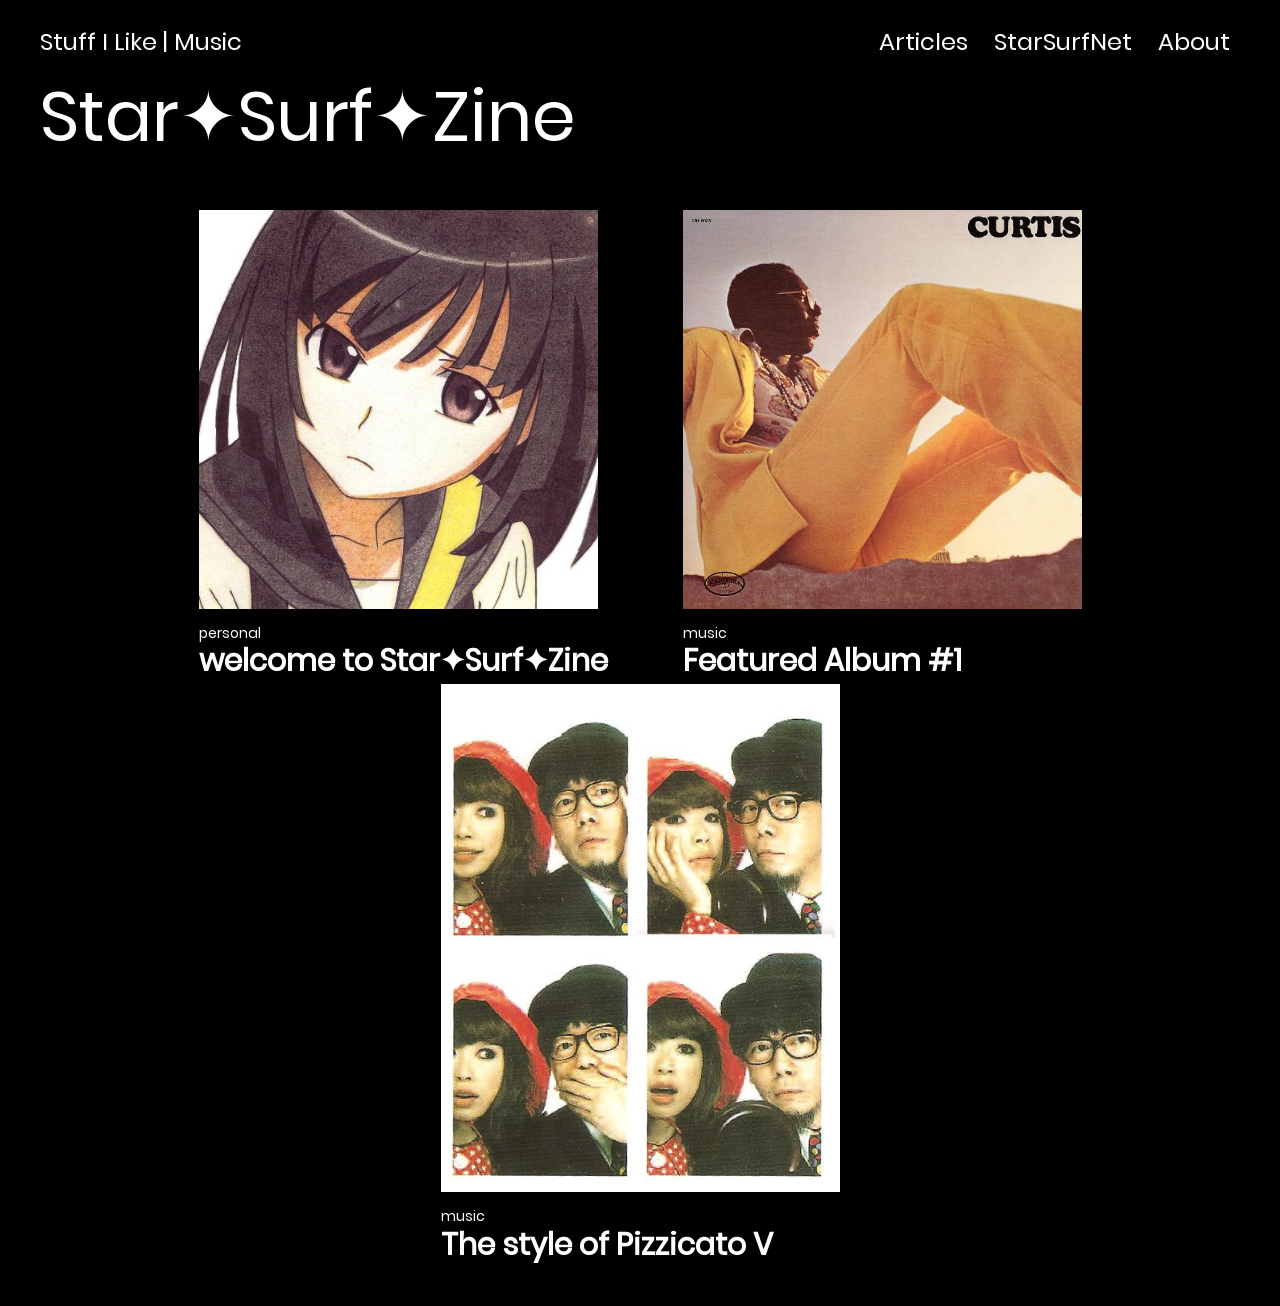
<file: aitorzine/aitorzine.html>
<meta charset="UTF-8">
<meta name="viewport" content="width=device-width, initial-scale=1.0">
<title>Star✦Surf✦Zine</title>
<link rel="icon" type="image/png" href="photos/favicon.png">
<body>
<link href="stylezine.css" rel="stylesheet">

<!--title bar-->
<div id="navbar"></div>
<script src="navbar.js"></script>
<script>
    document.getElementById('navbar').innerHTML = loadNavbar();
</script>

<div class = "title">
<p>Star✦Surf✦Zine</p>
</div>

<div class = "articles">
    <a class = "article" href="about.html">
        <img src = "photos/nadeko.jpg">
        <p>personal</p>
        <h1>welcome to Star✦Surf✦Zine</h1>
    </a>  
    <a class = "article" href="a1.html">
        <img src = "photos/curtis.jpg">
        <p>music</p>
        <h1>Featured Album #1</h1>
    </a>    
    <a class = "article" href="01.html">
        <img src = "photos/pizzicatov/konishimaki.jpg">
        <p>music</p>
        <h1>The style of Pizzicato V</h1>
    </a>    
</div> 
</body>
</file>
<file: mystyle.css>
:root {
    --header-image: url('');
    --body-bg-image: url('photos/playboyhd.jpg');
    
    /* colors */
    --green: #798777;
    --green2: #798777;
    --cream: #F8EDE3;
    --shade: #747071;
    --barcolor: #c5c0c6;
}

@font-face {
  font-family: 'MyWebFont';
  src: url(https://starsurf.neocities.org/fonts/w95fa.woff);
}

#container {
    /*max-width: 1200px;
    margin: 0 auto;*/
    background-image: var(--body-bg-image);
}


body {
  background: var(--body-bg-image) no-repeat top fixed;
  background-size: cover;
  font-family: 'MyWebFont';
}
.winbody{
  border: 3px inset var(--green);
  background-color: var(--cream);
  width: fit-content;
  height: fit-content;
  box-shadow: 3px 3px 5px black;  
}

h1 {
  font-size: 24px;
}


p span{
  background-color: var(--green);
  
}

.wincontent{
  max-height: 80%;
  font-size: 14px;
  margin: 8px;
  font-family: 'MyWebFont';
}

.winbar{
  margin-top : -10px;
  margin-left : 3px;
  margin-right : 3px;
  width: auto;
  display: block;
  height: 18px;
  color: var(--cream);
  background-color: var(--green);
  padding-bottom: 3px
}

#buttx{
  float: right;
  margin-right: 2px;
  margin-top: 3px;
  width: 16px; 
  height: 14px; 
  background-image: url(photos/butt_x.png);
}

#buttx:active{
  float: right;
  margin-right: 2px;
  margin-top: 3px;
  width: 16px; 
  height: 14px; 
  background-image: url(photos/buttpress_x.png);
}

.flex-container {
    display: flex;
    justify-content: space-around;
}

.boxwithin {
  padding: 5px;
  border: 3px solid var(--green);
  background-image: url(photos/texture.jpg);
  background-repeat: no-repeat;
  background-size: cover;
  box-shadow: 0px 0px 10px 0px black;  
}


/* ----------- TABS ---------*/
/* Style the tab  border-right: 2px solid var(--green) ;
  border-right: 2px solid var(--green) ;
  border-left: 2px solid var(--green)  ;
  border-bottom: 2px solid var(--green); */
.tab {
  overflow: hidden;
  border: 1px outset var(--green);
  box-shadow: 0px 0px 0px 0px black; 
  background-color: var(--green2); 
}

.tablinks{
  font-family: "Times New Roman";
}
/* Style the buttons inside the tab */
.tab button {
  border: 1px transparent solid;
  background-color: var(--green2);
  float: left;
  outline: none;
  cursor: pointer;
  margin: 2px;  
  padding: 6px 10px;
  transition: 0s;
  font-size: 17px;
  font-family: 'MyWebFont';
}

/* Change background color oont buttons on hover */
.tab button:hover {
  border-left: 1px solid var(--cream);
  border-top: 1px solid var(--cream);
  border-right: 1px solid black;
  border-bottom: 1px solid black;
}

/* Create an active/current tablink class */
.tab button.active {
  border-right: 1px solid var(--cream);
  border-left: 1px solid black;
  border-top: 1px solid black;
  border-bottom: 1px solid var(--cream); 
}

/* Style the tab content */
.tabcontent {
  display: none;
  padding: 6px 12px;
  font-size: 14px;
  margin: 8px;
  font-family: 'MyWebFont';
}

.tabbox{
  max-height: 55vh;
  overflow-y: auto;
  padding-right: 8px;  
  overflow-x: hidden;
}

.tabbox::-webkit-scrollbar {
  width: 12px;
  
}

.tabbox::-webkit-scrollbar-track{
  background-color: var(--cream); /* or add it to the track */
  border: 1px ridge var(--shade);
}
/* Add a thumb */
.tabbox::-webkit-scrollbar-thumb {
  border: 1px outset var(--shade);
  background: var(--barcolor);
}

/* Buttons */
.tabbox::-webkit-scrollbar-button:single-button {
  background-color: var(--barcolor);
  display: block;
  border: 1px outset var(--shade);
  height: 12px;
  display: block;
  background-size: 15px;
  background-position: center;
  background-repeat: no-repeat;
}

/* Up */
.tabbox::-webkit-scrollbar-button:single-button:vertical:decrement {
  background-image: url("photos/arrow-up.png");
}

/* down */
.tabbox::-webkit-scrollbar-button:single-button:vertical:increment {
  background-image: url("photos/arrow-down.png");

}

.tabbox p{
  margin-top: 0px;
  margin-bottom: 4px;
}
/*
.tabbox::-webkit-scrollbar-button:single-button:vertical:decrement:hover {
 
}

.tabbox::-webkit-scrollbar-button:vertical:single-button:increment:hover {

} */

/* blog stuff */
.card {
  padding: 0px;
  margin-top: 0px;
}

.blogcontent{ 
  margin: 2px;
  max-height: 35vh;
  overflow-y: auto;
  overflow-x: hidden;
  padding-right: 8px;  
  padding-left: 4px;
  background-color: var(--green2);
  border: var(--green) 2px inset;
  box-shadow: 0px 0px 3px 0px black; 
}

.blogcontent p{
  width: 90%;
  word-break: break-word;
  white-space: normal;
  margin-left: 4px;
  margin-top: -12px;
  font-size: 12px;
  font-family: 'MyWebFont';
}

.blogcontent::-webkit-scrollbar {
  width: 12px;
  
}

.blogcontent::-webkit-scrollbar-track{
  background-color: var(--green2);
  border: 1px ridge var(--shade);
}

.blogcontent::-webkit-scrollbar-thumb {
  border: 1px outset var(--shade);
  background: var(--barcolor);
}

.blogcontent::-webkit-scrollbar-button:single-button {
  background-color: var(--barcolor);
  display: block;
  border: 1px outset var(--shade);
  height: 12px;
  display: block;
  background-size: 15px;
  background-position: center;
  background-repeat: no-repeat;
}

.blogcontent::-webkit-scrollbar-button:single-button:vertical:decrement {
  background-image: url("photos/arrow-up.png");
}

.blogcontent::-webkit-scrollbar-button:single-button:vertical:increment {
  background-image: url("photos/arrow-down.png");
}


/*collapsibles*/
/* Style the button that is used to open and close the collapsible content */
.collapsible {
  margin-top: 15px;
  margin-left: auto;
  margin-right: auto;
  background-color: var(--green);
  height: fit-content;
  color: var(--green2);
  font-size: 14px;
  font-family: 'MyWebFont';
}

/* Add a background color to the button if it is clicked on (add the .active class with JS), and when you move the mouse over it (hover) */
.active, .collapsible:hover {
  background-color: var(--green2);
  color: var(--green);
}
  
/* Style the collapsible content. Note: hidden by default */
.content {
  height: fit-content;
  padding: 25px 18px 0 18px;
  display: none;
  overflow: visible;
  font-size: 14px;
  font-family: 'MyWebFont';
}
/* Guest Book and Forms and Stuff */
.form-input {
    margin-bottom: 11px;
}

.form-input label {
    display: block;
    margin-bottom: 5px;
}

.form-input input {
    width: 80%;
    padding: 10px;
    border: 1px solid #ccc;
    border-radius: 5px;
    font-family: 'MyWebFont';
    font-size: 12px;
}

.btn button {
    cursor: pointer;
    background-color: #007BFF;
    transition: background-color 0.4s ease;
    color: #fff;
    border: none;
    padding: 10px 20px;
    border-radius: 3px;
    font-size: 12px;
}

.guest-card {
    border: 1px solid #ccc;
    padding: 5px;
    margin: 5px 0;
    background-color: #fff;
    border-radius: 5px;
    box-shadow: 0 0 5px rgba(0, 0, 0, 0.3);
}

.btn button:hover {
    background-color: #394b5e;
}

.guest-card h2 {
    margin: 0;
}

.guest-card p {
    margin: 5px 0;
}
</file>
<file: aitorzine/stylezine.css>
:root {
    --banner: url("photos/banner1.png");
    /* colors */
    --dark: #000000;
    --dark2: #000000;
    --light: #FFFFFF;
    --shade: #747071;
    --barcolor: #000000;
    --bgcolor: #000000;

    --left: 2.5%;
}
@font-face {
  font-family: poppins; /* set name */
  src: url("fonts/Poppins-Regular.ttf"); /* url of the font */
}
@font-face {
  font-family: cattalague; /* set name */
  src: url("fonts/cattalague.regular.ttf"); /* url of the font */
}
@font-face {
  font-family: poppinslight; /* set name */
  src: url("fonts/Poppins-Light.ttf"); /* url of the font */
}
@font-face {
  font-family: poppinsthin; /* set name */
  src: url("fonts/Poppins-Thin.ttf"); /* url of the font */
}

body {
    background-color: var(--bgcolor);
    font-family: poppins;
    text-align: left;
    color: var(--light);
}
.banner{
    border: solid 2px var(--dark);
    height: 475px;
    background-image: var(--banner);
    background-size: fill 475px;
    background-color: rgb(133, 133, 133);
    background-blend-mode: multiply;
}


h1{
    font-size: 46px;
    margin-bottom: 0px;
    margin-left: var(--left);
}

.notes{
    font-size: 14px;
    margin-top: -10px;
    margin-left: var(--left);
}

.bar {
    font-family: poppins;
    color: var(--light);
    margin: auto;
    margin-bottom: -30px;
    width: 95%;
    height: fit-content;
    overflow: hidden;
    padding-left: 10px;
    padding-right: 10px
}
a.button1:link, a.button1:visited{
    font-family: poppins;
    padding: 2px 6px;
    /*border: solid 2px var(--light);*/
    border: none;
    color: var(--light);
    text-align: center;
    text-decoration: none;
    transition: 0.3s;
    margin: 4px;
}
a.button1:hover, a.button1:active {
    background-color: var(--light);
    color: var(--barcolor);
}

.title {
    font-family: poppins;
    margin-top: -65px;
    margin-left: var(--left);
    font-size: 70px;
    text-align: Left;
    color: var(--light);
}

.articles{
    font-family: poppins;
    margin: auto;
    text-align: center;
}
a.article:link, a.article:visited{
    display: inline-block;
    vertical-align: top;
    margin: 20px;
    margin-top: -40px;
    padding: 10px;
    border: none;
    background-color: var(--dark);
    color: var(--light);
    text-decoration: none;
    transition: 0.3s;
    text-align: left;
    max-width: 420px;
}
a.article:hover, a.article:active {
    background-color: var(--light);
    color: var(--barcolor);
}
a.article img {
    margin-left: auto;
    margin-right: auto;
    margin-top: auto;
    width: 95%;
    display: block;
    margin-bottom: 10px;
}
a.article h1{
    margin-left: 2.5%;
    font-size: 30px;
}
a.article p {
    margin-left: 2.5%;
    font-size: 14px;
    margin-bottom: -25px;
    padding: 0;
}

.box{
    padding: 2px 6px;
    border: solid 2px var(--light); 
}

.textbox{
    margin: 20px;
}

.header{
    font-family: poppins;
    font-size: 40px;
}

.content{
    width: 700px;
    font-family: poppins;
    margin-top: 10px;
    margin: auto;
}
.content h1{
    margin-left: 0px;
    font-size: 36px;
}
.content h2{
    font-family: poppinslight;
    margin-left: 0px;
    font-size: 28px;
    margin-bottom: -20px;
}
.content p{
    font-family: poppinsthin;
    font-size: 24px;
}.content ul{
    font-family: poppinsthin;
    font-size: 24px;
}


a.basic:link, a.basic:visited{
    text-decoration: none;
    font-family: poppins;
    color: var(--light);
    transition: 0.3s;
}
a.basic:hover, a.basic:active {
    background-color: var(--light);
    color: var(--barcolor);
}

a.basic2:link, a.basic2:visited{
    text-decoration: none;
    font-family: poppins;
    color: var(--light);
    transition: 0.3s;
}
a.basic2:hover, a.basic2:active {
    background-color: var(--light);
    color: var(--barcolor);
}

.image-container{
    text-align: center;
    margin: auto;
}

.image-container img{
    width: 250px;
    position: relative;
    height: 250px;
    overflow: hidden;
    object-fit: cover;
    transition: 0.5s;
    cursor: pointer;
}

/* Modal styles */
.modal {
    display: none;
    position: fixed;
    z-index: 1000;
    left: 0;
    top: 0;
    width: 100%;
    height: 100%;
    overflow: auto;
    background-color: rgba(0,0,0,0.9);
}

#modal-box {
    position: absolute;
    top: 50%;
    left: 50%;
    transform: translate(-50%, -50%);
    display: flex;
    flex-direction: column;
    align-items: center;
    max-width: 90%;
}

.modal-content {
    margin: 0;
    display: block;
    max-width: 90vw;
    max-height: 80vh;
    transition: 0.5s;
}

.close {
    position: absolute;
    top: 15px;
    right: 35px;
    color: #f1f1f1;
    font-size: 40px;
    font-weight: bold;
    cursor: pointer;
}

.close:hover,
.close:focus {
    color: #bbb;
}

#caption {
    margin: 0;
    margin-top: 10px;
    display: block;
    width: 100%;
    max-width: 700px;
    text-align: center;
    color: #ccc;
    padding: 10px 0;
}
</file>
